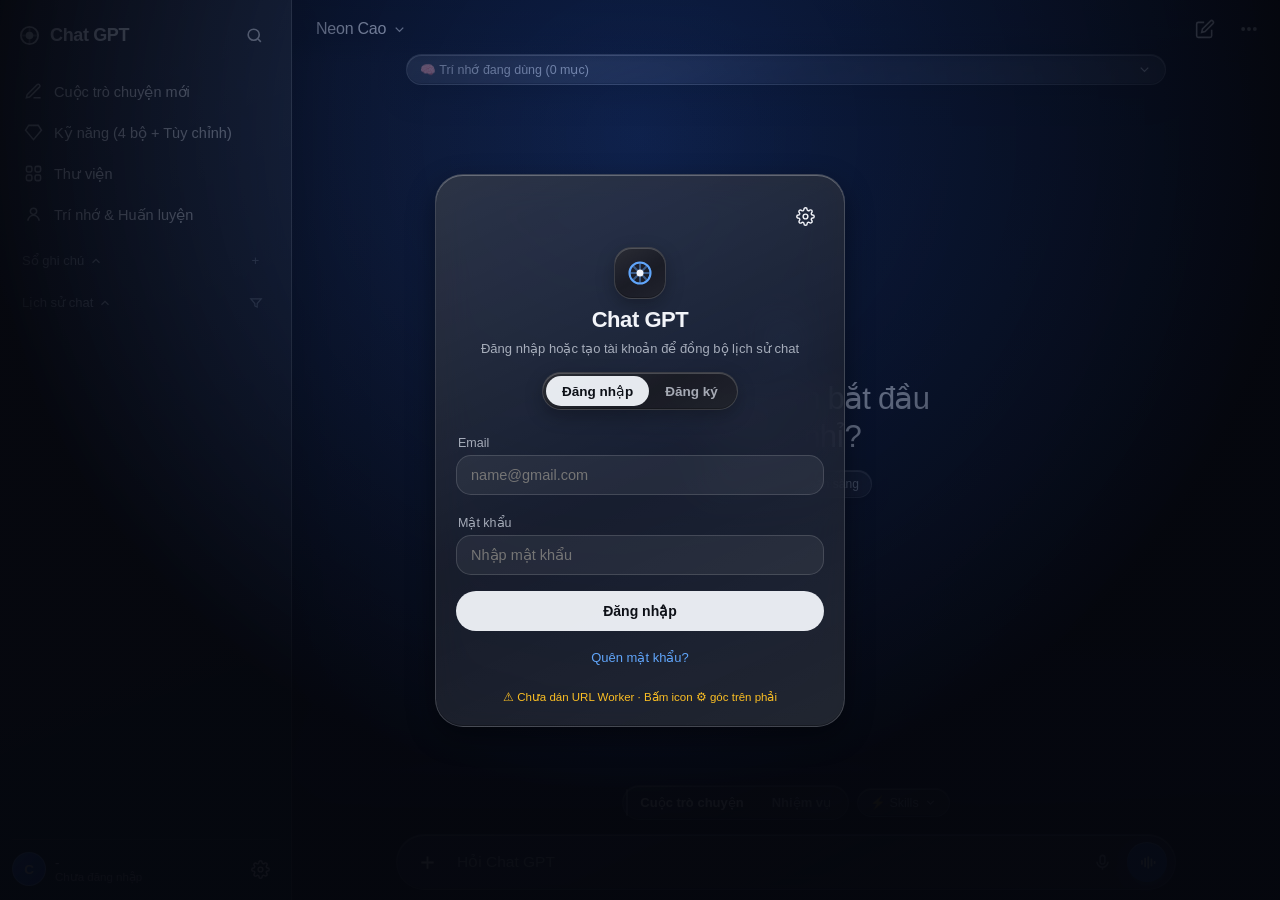
<file: index.html>
<!DOCTYPE html>
<html lang="vi">
<head>
<meta charset="UTF-8" />
<meta name="viewport" content="width=device-width, initial-scale=1.0, maximum-scale=1.0, user-scalable=no, viewport-fit=cover" />
<meta name="theme-color" content="#05070e" />
<title>Chat GPT</title>
<style>

:root {
  --bg: #05070e;
  --blur: 18px;
  --g-float: rgba(24, 28, 38, 0.74);
  --g-card: rgba(20, 23, 31, 0.90);
  --g-sheet: rgba(18, 21, 29, 0.86);
  --g-active: rgba(242, 245, 250, 0.95);
  --g-active-ink: #0d1017;
  --rim: rgba(255, 255, 255, 0.14);
  --rim-hi: rgba(255, 255, 255, 0.25);
  --rim-top: rgba(255, 255, 255, 0.28);
  --ink: #f3f5fa;
  --ink-2: rgba(232, 237, 248, 0.68);
  --ink-3: rgba(210, 218, 235, 0.44);
  --blue: #3b82f6;
  --blue-deep: #2a59b0;
  --sky: #60a5fa;
  --green: #34d399;
  --amber: #fbbf24;
  --red: #f87171;
  --spring: cubic-bezier(0.34, 1.52, 0.64, 1);
  --fluid: cubic-bezier(0.22, 1, 0.36, 1);
  --safe-t: env(safe-area-inset-top, 0px);
  --safe-b: env(safe-area-inset-bottom, 0px);
}
body.ultra-glass {
  --blur: 28px;
  --g-float: rgba(30, 35, 46, 0.50);
  --g-sheet: rgba(22, 26, 36, 0.70);
}
*, *::before, *::after { box-sizing: border-box; margin: 0; padding: 0; -webkit-tap-highlight-color: transparent; }
html, body {
  width: 100%; height: 100%; overflow: hidden;
  background: var(--bg); color: var(--ink);
  font-family: -apple-system, BlinkMacSystemFont, "SF Pro Text", "Segoe UI", Roboto, sans-serif;
  -webkit-font-smoothing: antialiased;
}
button, input, textarea, select { font-family: inherit; color: inherit; }
button { border: none; background: none; cursor: pointer; user-select: none; }

/* Ambient Backdrop (0 repaint cost) */
#wallpaper {
  position: fixed; inset: 0; z-index: 0; pointer-events: none;
  background:
    radial-gradient(ellipse 92% 46% at 50% 98%, rgba(28, 60, 158, 0.36) 0%, rgba(12, 22, 56, 0.16) 52%, transparent 80%),
    radial-gradient(circle at 14% 16%, rgba(62, 74, 114, 0.15) 0%, transparent 48%),
    linear-gradient(180deg, #040509 0%, #060912 65%, #091022 100%);
  background-size: cover; background-position: center;
}
#wallpaper.custom::after { content: ""; position: absolute; inset: 0; background: rgba(5, 7, 14, 0.54); }

/* 2-Tier Liquid Glass (60/120Hz guaranteed on budget Android) */
.lg-float {
  background: linear-gradient(155deg, rgba(255,255,255,0.11) 0%, rgba(255,255,255,0.025) 55%, rgba(255,255,255,0.065) 100%), var(--g-float);
  backdrop-filter: blur(var(--blur)) saturate(168%);
  -webkit-backdrop-filter: blur(var(--blur)) saturate(168%);
  border: 1px solid var(--rim);
  box-shadow: 0 10px 28px rgba(0,0,0,0.42), inset 0 1px 0.6px var(--rim-top), inset 0 -1px 0.6px rgba(0,0,0,0.28);
}
.lg-card {
  background: linear-gradient(150deg, rgba(255,255,255,0.085) 0%, rgba(255,255,255,0.02) 55%, rgba(255,255,255,0.05) 100%), var(--g-card);
  border: 1px solid var(--rim);
  box-shadow: 0 6px 18px rgba(0,0,0,0.28), inset 0 1px 0.6px rgba(255,255,255,0.20), inset 0 -1px 0.6px rgba(0,0,0,0.24);
  contain: layout style paint;
}
.lg-active {
  background: var(--g-active) !important; color: var(--g-active-ink) !important;
  border-color: rgba(255,255,255,0.92) !important;
  box-shadow: 0 6px 18px rgba(255,255,255,0.14), inset 0 1px 1px #fff !important;
}

/* Tactile Spring Micro-Interactions (GPU only) */
.tap { transition: transform 170ms var(--spring), background-color 160ms ease, opacity 150ms ease, color 150ms ease; will-change: transform; }
.tap:active { transform: scale(0.91); }
.tap-soft { transition: transform 190ms var(--spring), background-color 160ms ease; }
.tap-soft:active { transform: scale(0.965); }

/* Butter-Smooth CSS Grid Accordion (Zero max-height jank!) */
.acc-wrap {
  display: grid;
  grid-template-rows: 0fr;
  opacity: 0;
  transition: grid-template-rows 280ms var(--fluid), opacity 220ms ease;
}
.acc-wrap.open { grid-template-rows: 1fr; opacity: 1; }
.acc-inner { overflow: hidden; min-height: 0; }
.chev { transition: transform 260ms var(--spring); display: inline-flex; }
.chev.rot { transform: rotate(180deg); }

/* ===== AUTH & KEY ACTIVATION GATES ===== */
.gate-screen {
  position: fixed; inset: 0; z-index: 200;
  display: none; align-items: center; justify-content: center;
  padding: calc(18px + var(--safe-t)) 16px calc(18px + var(--safe-b));
  background: radial-gradient(circle at 50% 15%, rgba(37, 99, 235, 0.28), rgba(5, 7, 14, 0.96) 66%);
  overflow-y: auto;
}
.gate-screen.open { display: flex; animation: fadeRise 300ms var(--fluid); }
.gate-card {
  width: 100%; max-width: 410px; border-radius: 28px; padding: 22px 20px;
  display: flex; flex-direction: column; gap: 12px;
}
.gate-brand {
  display: flex; flex-direction: column; align-items: center; text-align: center; gap: 8px; margin-bottom: 4px;
}
.gate-logo {
  width: 52px; height: 52px; border-radius: 18px; display: grid; place-items: center;
}
.seg-track {
  position: relative; display: inline-flex; padding: 3px; border-radius: 999px;
}
.seg-thumb {
  position: absolute; top: 3px; bottom: 3px; left: 3px; border-radius: 999px;
  background: var(--g-active);
  transition: transform 300ms var(--spring), width 300ms var(--spring);
  will-change: transform, width;
}
.seg-btn {
  position: relative; z-index: 1; padding: 7px 16px; font-size: 13.5px; font-weight: 560;
  color: var(--ink-2); transition: color 180ms ease; white-space: nowrap;
}
.seg-btn.active { color: var(--g-active-ink); }

.mode-seg .seg-thumb { background: rgba(255,255,255,0.16); border: 1px solid rgba(255,255,255,0.22); }
.mode-seg .seg-btn { font-size: 13px; padding: 6px 14px; }
.mode-seg .seg-btn.active { color: #fff; }

/* ===== APP SHELL ===== */
#app { position: relative; z-index: 1; display: flex; width: 100%; height: 100dvh; overflow: hidden; }

/* Sidebar */
#scrim {
  position: fixed; inset: 0; z-index: 40; background: rgba(0,0,0,0.54);
  opacity: 0; pointer-events: none; transition: opacity 250ms ease;
}
#scrim.open { opacity: 1; pointer-events: auto; }
#sidebar {
  position: fixed; top: 0; left: 0; bottom: 0; width: min(84vw, 312px); z-index: 50;
  display: flex; flex-direction: column;
  padding: calc(12px + var(--safe-t)) 12px calc(12px + var(--safe-b));
  border-radius: 0 26px 26px 0;
  background: linear-gradient(160deg, rgba(255,255,255,0.09), rgba(255,255,255,0.02)), var(--g-sheet);
  backdrop-filter: blur(var(--blur)) saturate(170%); -webkit-backdrop-filter: blur(var(--blur)) saturate(170%);
  border-right: 1px solid var(--rim-hi);
  box-shadow: 16px 0 42px rgba(0,0,0,0.52);
  transform: translate3d(-104%, 0, 0); transition: transform 320ms var(--fluid); will-change: transform;
}
#sidebar.open { transform: translate3d(0, 0, 0); }
#sidebar.dragging { transition: none !important; }
@media (min-width: 980px) {
  #scrim, #btn-open-menu, #btn-close-menu { display: none !important; }
  #sidebar { position: relative; transform: none !important; width: 292px; flex-shrink: 0; border-radius: 0; }
}

.sb-top { display: flex; align-items: center; justify-content: space-between; padding: 4px 6px 10px; }
.brand-row { display: flex; align-items: center; gap: 9px; font-size: 18px; font-weight: 580; letter-spacing: -0.02em; }
.icon-btn { width: 38px; height: 38px; border-radius: 50%; display: grid; place-items: center; color: var(--ink); flex-shrink: 0; position: relative; }
.icon-btn:hover { background: rgba(255,255,255,0.09); }
.badge-dot {
  position: absolute; top: 5px; right: 5px; min-width: 16px; height: 16px; padding: 0 4px;
  border-radius: 99px; background: var(--red); color: #fff; font-size: 10px; font-weight: 700;
  display: none; place-items: center;
}
.badge-dot.show { display: grid; }

.sb-scroll { flex: 1; overflow-y: auto; scrollbar-width: none; -webkit-overflow-scrolling: touch; }
.sb-scroll::-webkit-scrollbar { display: none; }
.nav-row {
  width: 100%; display: flex; align-items: center; gap: 11px; padding: 10px 12px;
  border-radius: 15px; font-size: 14.5px; text-align: left; margin-bottom: 2px;
}
.nav-row:hover { background: rgba(255,255,255,0.08); }
.nav-row svg { width: 19px; height: 19px; opacity: 0.9; flex-shrink: 0; }
.nav-row.admin-row { background: rgba(59,130,246,0.16); border: 1px solid rgba(96,165,250,0.34); color: #dbeafe; margin-bottom: 6px; }

.sb-sec-head { display: flex; align-items: center; justify-content: space-between; padding: 11px 10px 4px; font-size: 13px; color: var(--ink-2); font-weight: 500; }
.chat-item {
  display: flex; align-items: center; gap: 6px; padding: 9px 10px; border-radius: 14px;
  font-size: 14px; color: rgba(242,246,255,0.88); cursor: pointer;
}
.chat-item:hover, .chat-item.active { background: rgba(255,255,255,0.10); }
.chat-item-title { flex: 1; white-space: nowrap; overflow: hidden; text-overflow: ellipsis; }
.mini-act { width: 27px; height: 27px; border-radius: 50%; display: grid; place-items: center; color: var(--ink-3); }
.mini-act:hover { background: rgba(255,255,255,0.12); color: #fff; }
.mini-act.pinned { color: var(--sky); }

.sb-foot {
  margin-top: 8px; padding-top: 10px; border-top: 1px solid rgba(255,255,255,0.1);
  display: flex; align-items: center; justify-content: space-between; gap: 8px;
}
.avatar {
  width: 34px; height: 34px; border-radius: 50%;
  background: linear-gradient(135deg, #3b82f6, #1d4ed8); border: 1.5px solid rgba(147,197,253,0.75);
  display: grid; place-items: center; font-weight: 650; font-size: 13.5px; color: #fff; flex-shrink: 0;
}

/* Main & Top Bar */
#main { flex: 1; min-width: 0; height: 100%; display: flex; flex-direction: column; position: relative; }
#top-bar {
  position: absolute; top: 0; left: 0; right: 0; z-index: 25;
  display: flex; align-items: center; justify-content: space-between;
  padding: calc(10px + var(--safe-t)) 12px 14px;
  background: linear-gradient(180deg, rgba(5,7,14,0.95) 0%, rgba(5,7,14,0.76) 58%, rgba(5,7,14,0) 100%);
  pointer-events: none;
}
#top-bar > * { pointer-events: auto; }
.top-left, .top-right { display: flex; align-items: center; gap: 6px; }
.model-pill-btn {
  display: inline-flex; align-items: center; gap: 6px; padding: 7px 12px; border-radius: 999px;
  font-size: 16px; font-weight: 540; letter-spacing: -0.015em;
}
.model-pill-btn:hover { background: rgba(255,255,255,0.08); }
.model-pill-btn svg { transition: transform 240ms var(--spring); opacity: 0.78; }
.model-pill-btn.open svg { transform: rotate(180deg); }

/* Popovers */
.popover {
  position: fixed; z-index: 70; border-radius: 24px; padding: 7px;
  opacity: 0; transform: scale(0.9) translateY(-8px); pointer-events: none;
  transition: opacity 180ms ease, transform 280ms var(--spring); will-change: transform, opacity;
}
.popover.open { opacity: 1; transform: scale(1) translateY(0); pointer-events: auto; }
#model-dropdown { top: calc(56px + var(--safe-t)); left: 14px; width: min(92vw, 316px); transform-origin: top left; }
@media (min-width: 980px) { #model-dropdown { left: 308px; } }
#chat-more-popover { top: calc(56px + var(--safe-t)); right: 12px; width: 214px; transform-origin: top right; }

.drop-opt { width: 100%; display: flex; align-items: center; gap: 10px; padding: 10px 12px; border-radius: 16px; text-align: left; }
.drop-opt:hover { background: rgba(255,255,255,0.09); }
.drop-opt.selected { background: rgba(255,255,255,0.14); }
.drop-opt.locked { opacity: 0.45; }
.opt-check { width: 18px; text-align: center; color: var(--sky); font-weight: 700; }
.opt-main { flex: 1; min-width: 0; }
.opt-title { font-size: 14.5px; font-weight: 500; display: flex; align-items: center; gap: 6px; }
.opt-sub { font-size: 12px; color: var(--ink-2); margin-top: 1px; }
.tag-new { padding: 2px 7px; border-radius: 999px; font-size: 10.5px; font-weight: 650; background: var(--g-active); color: var(--g-active-ink); }
.div-line { height: 1px; background: rgba(255,255,255,0.1); margin: 5px 8px; }

/* Views */
.view { flex: 1; min-height: 0; display: none; flex-direction: column; position: relative; }
.view.active { display: flex; animation: fadeRise 240ms var(--fluid); }

/* Collapsible Memory Bar (Đột phá 6C) */
#memory-bar-wrap {
  position: absolute; top: calc(54px + var(--safe-t)); left: 50%; transform: translateX(-50%);
  width: min(94%, 760px); z-index: 23; pointer-events: none;
}
.mem-pill-bar {
  pointer-events: auto; border-radius: 18px; overflow: hidden;
}
.mem-bar-head {
  width: 100%; display: flex; align-items: center; justify-content: space-between;
  padding: 7px 13px; font-size: 12.5px; color: var(--ink-2);
}
.mem-bar-body { padding: 0 12px 10px; display: flex; flex-direction: column; gap: 6px; max-height: 220px; overflow-y: auto; }
.mem-chip-row {
  display: flex; align-items: center; justify-content: space-between; gap: 8px;
  padding: 7px 10px; border-radius: 12px; background: rgba(255,255,255,0.06); font-size: 12.5px;
}

/* Chat Stream */
#chat-scroll {
  flex: 1; overflow-y: auto; -webkit-overflow-scrolling: touch;
  padding: calc(102px + var(--safe-t)) 14px calc(168px + var(--safe-b));
  scroll-behavior: smooth;
}
#chat-scroll::-webkit-scrollbar { width: 4px; }
#chat-scroll::-webkit-scrollbar-thumb { background: rgba(255,255,255,0.15); border-radius: 99px; }
.chat-col { width: 100%; max-width: 780px; margin: 0 auto; display: flex; flex-direction: column; min-height: 100%; }

#empty-hero {
  margin: auto 0; padding: 14px 10px 30px; display: flex; flex-direction: column;
  align-items: center; text-align: center; gap: 14px; animation: fadeRise 380ms var(--fluid);
}
.brand-orb { width: 46px; height: 46px; border-radius: 16px; display: grid; place-items: center; animation: orbBreath 3.8s ease-in-out infinite; }
#hero-title { font-size: clamp(24px, 6.2vw, 31px); font-weight: 480; line-height: 1.24; letter-spacing: -0.025em; max-width: 320px; transition: opacity 160ms ease; }
.status-chip { display: inline-flex; align-items: center; gap: 7px; padding: 6px 12px; border-radius: 999px; font-size: 12px; color: var(--ink-2); }
.dot-live { width: 7px; height: 7px; border-radius: 50%; background: var(--green); box-shadow: 0 0 8px var(--green); }

/* Messages */
#messages { display: flex; flex-direction: column; gap: 22px; }
.msg-row { display: flex; flex-direction: column; gap: 8px; contain: layout style; animation: msgEnter 280ms var(--fluid) backwards; }
.msg-row.user { align-items: flex-end; }
.msg-row.assistant { align-items: flex-start; }

.user-thumbs { display: flex; flex-wrap: wrap; justify-content: flex-end; gap: 8px; max-width: 92%; }
.user-thumb-img {
  width: 88px; height: 88px; border-radius: 18px; object-fit: cover;
  border: 1px solid var(--rim-hi); background: #141720; cursor: pointer;
}
.user-bubble {
  max-width: min(86%, 540px); padding: 13px 17px; border-radius: 24px 24px 8px 24px;
  font-size: 15.5px; line-height: 1.52; white-space: pre-wrap; word-break: break-word;
}
.ai-block { width: 100%; font-size: 15.5px; line-height: 1.64; color: var(--ink); word-break: break-word; }
.ai-meta-line { display: flex; align-items: center; flex-wrap: wrap; gap: 6px; margin-bottom: 6px; font-size: 11.5px; color: var(--ink-3); }
.meta-pill { padding: 2px 8px; border-radius: 999px; background: rgba(255,255,255,0.07); border: 1px solid rgba(255,255,255,0.09); }

.md p { margin-bottom: 11px; }
.md p:last-child { margin-bottom: 0; }
.md h1, .md h2, .md h3 { margin: 16px 0 8px; font-weight: 600; letter-spacing: -0.015em; }
.md ul, .md ol { padding-left: 20px; margin: 8px 0 12px; }
.md li { margin-bottom: 5px; }
.md blockquote { border-left: 3px solid var(--sky); padding: 6px 12px; margin: 10px 0; background: rgba(255,255,255,0.05); border-radius: 0 12px 12px 0; color: var(--ink-2); }
.md code.ic { display: inline-block; padding: 1px 7px; border-radius: 8px; background: rgba(255,255,255,0.11); font-family: ui-monospace, monospace; font-size: 0.87em; }
.cite-pill { display: inline-flex; align-items: center; gap: 5px; padding: 3px 10px; margin-top: 4px; border-radius: 999px; font-size: 12px; color: var(--ink-2); background: rgba(255,255,255,0.09); }

/* Collapsible Code Card (7A) */
.code-box { margin: 14px 0; border-radius: 20px; overflow: hidden; background: rgba(18, 21, 28, 0.95); border: 1px solid var(--rim); }
.code-top { display: flex; align-items: center; justify-content: space-between; padding: 9px 12px 9px 16px; font-size: 13px; color: var(--ink-2); }
.code-btns { display: flex; align-items: center; gap: 4px; }
.code-icon-btn { width: 32px; height: 32px; border-radius: 10px; display: grid; place-items: center; color: var(--ink-2); }
.code-icon-btn:hover { background: rgba(255,255,255,0.09); color: #fff; }
.code-icon-btn.copied { color: var(--green); animation: popBounce 300ms var(--spring); }
.code-box pre { padding: 4px 16px 15px; overflow-x: auto; font-family: ui-monospace, monospace; font-size: 13.5px; line-height: 1.56; color: #e6edf7; }
.gen-img { width: 100%; max-width: 400px; border-radius: 20px; border: 1px solid var(--rim); margin-top: 10px; display: block; }

/* AI Action Bar (Image 3 exact) */
.ai-actions { display: flex; align-items: center; justify-content: space-between; margin-top: 12px; }
.ai-act-left { display: flex; align-items: center; gap: 2px; }
.act-icon { width: 36px; height: 36px; border-radius: 50%; display: grid; place-items: center; color: var(--ink-2); }
.act-icon:hover { background: rgba(255,255,255,0.08); color: #fff; }
.act-icon svg { width: 18px; height: 18px; }
.act-icon.active-like { color: var(--sky); animation: likePop 360ms var(--spring); }
.act-icon.active-dislike { color: var(--red); animation: likePop 360ms var(--spring); }
.act-icon.speaking { color: var(--sky); animation: speakerPulse 1.1s ease-in-out infinite; }

.wavy-box { display: flex; align-items: center; gap: 10px; padding: 8px 0; color: var(--ink-2); font-size: 13.5px; }
.wavy-svg { width: 78px; height: 16px; overflow: hidden; }
.wavy-path { fill: none; stroke: var(--sky); stroke-width: 2.6; stroke-linecap: round; animation: waveMove 1s linear infinite; }

/* Scroll Down Button */
#btn-scroll-down {
  position: absolute; left: 50%; bottom: calc(154px + var(--safe-b)); z-index: 24;
  width: 38px; height: 38px; border-radius: 50%; display: grid; place-items: center; color: var(--ink);
  transform: translate3d(-50%, 16px, 0) scale(0.7); opacity: 0; pointer-events: none;
  transition: transform 260ms var(--spring), opacity 180ms ease;
}
#btn-scroll-down.show { transform: translate3d(-50%, 0, 0) scale(1); opacity: 1; pointer-events: auto; }

/* Composer Dock + Collapsible Skill Stack (Đột phá 4A) */
#composer-dock {
  position: absolute; left: 0; right: 0; bottom: 0; z-index: 22;
  padding: 14px 12px calc(10px + var(--safe-b));
  background: linear-gradient(0deg, rgba(5,7,14,0.97) 0%, rgba(5,7,14,0.85) 68%, rgba(5,7,14,0) 100%);
  pointer-events: none;
}
.composer-inner { width: 100%; max-width: 780px; margin: 0 auto; display: flex; flex-direction: column; gap: 7px; pointer-events: auto; position: relative; }

.composer-top-controls { display: flex; align-items: center; justify-content: center; gap: 8px; flex-wrap: wrap; }
.mini-toggle-pill {
  display: inline-flex; align-items: center; gap: 5px; padding: 6px 12px; border-radius: 999px;
  font-size: 12.5px; font-weight: 500; color: var(--ink-2);
}
.mini-toggle-pill.has-active { color: #dbeafe; border-color: rgba(96,165,250,0.45); background: rgba(59,130,246,0.18); }

.skill-stack-strip { display: flex; gap: 6px; overflow-x: auto; padding: 4px 2px 2px; scrollbar-width: none; }
.skill-stack-strip::-webkit-scrollbar { display: none; }
.sk-pill {
  flex-shrink: 0; padding: 6px 12px; border-radius: 999px; font-size: 12.5px; font-weight: 500;
  border: 1px solid var(--rim); background: rgba(255,255,255,0.06); color: var(--ink-2);
  transition: transform 200ms var(--spring), background-color 180ms ease, color 180ms ease;
}
.sk-pill.on { background: var(--g-active); color: var(--g-active-ink); border-color: #fff; font-weight: 600; }

#chips-bar { display: flex; flex-wrap: wrap; gap: 6px; padding: 0 2px; }
#chips-bar:empty { display: none; }
.chip {
  display: inline-flex; align-items: center; gap: 6px; padding: 5px 10px; border-radius: 999px;
  font-size: 12px; background: rgba(59,130,246,0.2); border: 1px solid rgba(96,165,250,0.36); color: #dbeafe;
  animation: popBounce 240ms var(--spring);
}
.chip img { width: 22px; height: 22px; border-radius: 6px; object-fit: cover; cursor: pointer; }
.chip .edit-tag { font-size: 11px; color: var(--amber); cursor: pointer; font-weight: 600; }

#at-popup { position: absolute; bottom: calc(100% + 4px); left: 0; right: 0; max-height: 210px; overflow-y: auto; border-radius: 20px; padding: 6px; display: none; }
#at-popup.open { display: block; animation: dropPop 220ms var(--spring); }

.composer-pill { display: flex; align-items: flex-end; gap: 6px; padding: 7px 8px 7px 10px; border-radius: 30px; }
.plus-btn { width: 40px; height: 40px; border-radius: 50%; display: grid; place-items: center; color: var(--ink); flex-shrink: 0; }
.plus-btn svg { transition: transform 280ms var(--spring); }
.plus-btn.rotated svg { transform: rotate(45deg); }
#prompt-in { flex: 1; min-height: 40px; max-height: 128px; padding: 9px 4px; border: none; background: transparent; font-size: 15.5px; line-height: 1.4; resize: none; outline: none; }
#prompt-in::placeholder { color: var(--ink-2); }
.mic-btn { width: 38px; height: 40px; border-radius: 50%; display: grid; place-items: center; color: var(--ink-2); flex-shrink: 0; }
.mic-btn.rec { color: var(--red); animation: speakerPulse 1s infinite; }
.orb-action-btn {
  width: 40px; height: 40px; border-radius: 50%; display: grid; place-items: center;
  background: var(--blue-deep); color: #e8f1ff;
  box-shadow: 0 4px 14px rgba(42,89,176,0.45), inset 0 1px 0 rgba(255,255,255,0.28);
  flex-shrink: 0; transition: transform 200ms var(--spring), background-color 200ms ease, color 200ms ease;
}
.orb-action-btn:active { transform: scale(0.88); }
.orb-action-btn.send-mode { background: var(--g-active); color: var(--g-active-ink); }
.orb-action-btn.stop-mode { background: rgba(248,113,113,0.92); color: #fff; }

/* Bottom Sheets */
.sheet-bg {
  position: fixed; inset: 0; z-index: 80; background: rgba(0,0,0,0.55);
  opacity: 0; pointer-events: none; display: flex; align-items: flex-end; justify-content: center; transition: opacity 220ms ease;
}
.sheet-bg.open { opacity: 1; pointer-events: auto; }
.sheet {
  width: 100%; max-width: 520px; max-height: 85dvh; border-radius: 28px 28px 0 0; border-bottom: none;
  padding: 8px 14px calc(18px + var(--safe-b));
  background: linear-gradient(160deg, rgba(255,255,255,0.10), rgba(255,255,255,0.02)), var(--g-sheet);
  backdrop-filter: blur(var(--blur)) saturate(175%); -webkit-backdrop-filter: blur(var(--blur)) saturate(175%);
  border: 1px solid var(--rim-hi);
  transform: translate3d(0, 102%, 0); transition: transform 340ms var(--fluid); will-change: transform;
  display: flex; flex-direction: column;
}
.sheet-bg.open .sheet { transform: translate3d(0, 0, 0); }
.sheet.dragging { transition: none !important; }
.sheet-handle-area { padding: 4px 0 12px; touch-action: none; }
.sheet-handle { width: 40px; height: 4.5px; border-radius: 99px; background: rgba(255,255,255,0.28); margin: 0 auto; }
.sheet-body { overflow-y: auto; scrollbar-width: none; display: flex; flex-direction: column; gap: 5px; }
.sheet-body::-webkit-scrollbar { display: none; }

.circle-strip { display: flex; gap: 11px; overflow-x: auto; padding: 2px 2px 12px; scrollbar-width: none; }
.circle-strip::-webkit-scrollbar { display: none; }
.circle-tile { flex: 0 0 74px; height: 74px; border-radius: 50%; display: flex; flex-direction: column; align-items: center; justify-content: center; gap: 4px; font-size: 11px; color: var(--ink); }
.circle-tile svg { width: 21px; height: 21px; }
.s-row { width: 100%; display: flex; align-items: center; justify-content: space-between; gap: 12px; padding: 12px 13px; border-radius: 16px; font-size: 14.5px; text-align: left; }
.s-row:hover { background: rgba(255,255,255,0.08); }
.s-row-l { display: flex; align-items: center; gap: 13px; }
.s-row-l svg { width: 19px; height: 19px; opacity: 0.9; }
.pill-sub { font-size: 11px; padding: 2px 8px; border-radius: 999px; border: 1px solid var(--rim); color: var(--ink-2); }

/* Squishy Spring Switch */
.sw { width: 48px; height: 28px; border-radius: 999px; background: rgba(255,255,255,0.16); border: 1px solid rgba(255,255,255,0.22); position: relative; flex-shrink: 0; transition: background-color 200ms ease; }
.sw::after { content: ""; position: absolute; top: 3px; left: 3px; width: 20px; height: 20px; border-radius: 999px; background: #fff; box-shadow: 0 2px 6px rgba(0,0,0,0.35); transition: transform 300ms var(--spring), width 140ms ease; }
.sw:active::after { width: 25px; }
.sw.on { background: var(--blue); border-color: var(--sky); }
.sw.on::after { transform: translate3d(20px, 0, 0); }
.sw.on:active::after { transform: translate3d(15px, 0, 0); }

/* Sub-Pages & Admin Dashboard */
.page-body { flex: 1; overflow-y: auto; -webkit-overflow-scrolling: touch; padding: calc(64px + var(--safe-t)) 14px calc(28px + var(--safe-b)); max-width: 820px; width: 100%; margin: 0 auto; }
.p-title { font-size: 23px; font-weight: 560; letter-spacing: -0.02em; margin-bottom: 6px; }
.p-sub { font-size: 13.5px; color: var(--ink-2); margin-bottom: 14px; line-height: 1.5; }
.card-item { border-radius: 20px; padding: 14px; margin-bottom: 10px; }
.field { width: 100%; padding: 11px 14px; border-radius: 15px; border: 1px solid var(--rim); background: rgba(255,255,255,0.06); font-size: 14.5px; outline: none; }
.field:focus { border-color: var(--sky); }
.f-lbl { display: block; font-size: 12.5px; color: var(--ink-2); margin: 10px 0 5px 2px; }
.btn-p { padding: 10px 18px; border-radius: 999px; background: var(--g-active); color: var(--g-active-ink); font-size: 14px; font-weight: 600; }
.btn-s { padding: 9px 14px; border-radius: 999px; border: 1px solid var(--rim); background: rgba(255,255,255,0.08); font-size: 13px; font-weight: 500; }
.btn-danger { padding: 8px 13px; border-radius: 999px; background: rgba(248,113,113,0.18); border: 1px solid rgba(248,113,113,0.38); color: #fca5a5; font-size: 12.5px; font-weight: 550; }
.btn-blue { padding: 9px 15px; border-radius: 999px; background: var(--blue); color: #fff; font-size: 13px; font-weight: 600; }

.admin-tabs { display: flex; gap: 6px; overflow-x: auto; padding-bottom: 10px; scrollbar-width: none; }
.admin-tabs::-webkit-scrollbar { display: none; }
.admin-tab { flex-shrink: 0; padding: 8px 14px; border-radius: 999px; font-size: 13px; font-weight: 550; border: 1px solid var(--rim); background: rgba(255,255,255,0.06); color: var(--ink-2); position: relative; }
.admin-tab.active { background: var(--g-active); color: var(--g-active-ink); border-color: #fff; }
.tag-st { display: inline-block; padding: 2px 8px; border-radius: 999px; font-size: 11px; font-weight: 600; }
.st-active { background: rgba(52,211,153,0.18); color: #6ee7b7; }
.st-unused { background: rgba(96,165,250,0.18); color: #93c5fd; }
.st-revoked, .st-expired { background: rgba(248,113,113,0.18); color: #fca5a5; }
.st-pending { background: rgba(251,191,36,0.2); color: #fde68a; }

/* HD Vision Studio (5A + 5B + Unsharp/Auto-Levels + Crop Zoom) */
.vision-stage {
  position: relative; width: 100%; border-radius: 16px; overflow: hidden;
  background: #090c14; border: 1px solid var(--rim); touch-action: none; user-select: none;
}
.vision-stage canvas { width: 100%; height: auto; display: block; }
#crop-rect {
  position: absolute; border: 2px solid var(--sky);
  background: rgba(96, 165, 250, 0.14);
  box-shadow: 0 0 0 9999px rgba(0, 0, 0, 0.45);
  border-radius: 8px; display: none; touch-action: none;
}
#crop-handle {
  position: absolute; right: -8px; bottom: -8px; width: 22px; height: 22px;
  border-radius: 50%; background: var(--g-active); border: 2px solid var(--blue);
}

/* Media Grid, Vertical Sliders, Live Voice, Canvas, Modals, Toast */
.media-grid { display: grid; grid-template-columns: repeat(2, 1fr); gap: 10px; margin-top: 8px; }
@media (min-width: 640px) { .media-grid { grid-template-columns: repeat(3, 1fr); } }
.media-tile { position: relative; aspect-ratio: 1; border-radius: 18px; overflow: hidden; border: 1px solid var(--rim); background: #12151e; }
.media-tile img { width: 100%; height: 100%; object-fit: cover; display: block; }
.media-del { position: absolute; top: 8px; right: 8px; width: 30px; height: 30px; border-radius: 50%; background: rgba(10,12,20,0.72); color: #fff; display: grid; place-items: center; }

.v-sliders { display: flex; justify-content: center; gap: 22px; padding: 12px 0; }
.v-col { display: flex; flex-direction: column; align-items: center; gap: 8px; }
.v-track { position: relative; width: 68px; height: 168px; border-radius: 30px; overflow: hidden; border: 1px solid var(--rim-hi); background: rgba(255,255,255,0.1); touch-action: none; }
.v-fill { position: absolute; left: 0; right: 0; bottom: 0; background: var(--g-active); }
.v-ico { position: absolute; bottom: 16px; left: 50%; transform: translateX(-50%); z-index: 2; pointer-events: none; }

#live-voice-ov {
  position: fixed; inset: 0; z-index: 120; display: flex; flex-direction: column; align-items: center; justify-content: space-between;
  padding: calc(48px + var(--safe-t)) 24px calc(36px + var(--safe-b));
  background: radial-gradient(circle at 50% 48%, rgba(37,99,235,0.34), rgba(5,7,14,0.97) 68%);
  opacity: 0; pointer-events: none; transform: scale(0.96); transition: opacity 260ms ease, transform 320ms var(--fluid);
}
#live-voice-ov.open { opacity: 1; pointer-events: auto; transform: scale(1); }
.voice-bars { display: flex; align-items: center; gap: 8px; height: 86px; }
.voice-bar { width: 8px; height: 24px; border-radius: 99px; background: linear-gradient(180deg, #93c5fd, #3b82f6); animation: vBar 0.85s ease-in-out infinite alternate; animation-delay: calc(var(--b,0)*110ms); }
.voice-bars.paused .voice-bar { animation-play-state: paused; height: 14px; }

#canvas-ov { position: fixed; inset: 0; z-index: 95; display: none; flex-direction: column; background: #070a12; }
#canvas-ov.open { display: flex; animation: fadeRise 240ms var(--fluid); }
.canvas-head { display: flex; align-items: center; justify-content: space-between; padding: calc(10px + var(--safe-t)) 12px 10px; border-bottom: 1px solid var(--rim); gap: 8px; }
.canvas-body { flex: 1; display: flex; min-height: 0; }
#canvas-ed { flex: 1; background: #0b0f1b; color: #e2e8f0; border: none; padding: 14px; font-family: ui-monospace, monospace; font-size: 13px; line-height: 1.5; resize: none; outline: none; }
#canvas-fr { flex: 1; border: none; background: #fff; }

.modal-bg { position: fixed; inset: 0; z-index: 220; background: rgba(0,0,0,0.68); display: none; align-items: center; justify-content: center; padding: 16px; }
.modal-bg.open { display: flex; }
.modal-box { width: 100%; max-width: 450px; max-height: 86dvh; overflow-y: auto; border-radius: 26px; padding: 18px; animation: popBounce 280ms var(--spring); }

#toast {
  position: fixed; top: calc(56px + var(--safe-t)); left: 50%; z-index: 300;
  padding: 9px 16px; border-radius: 999px; display: flex; align-items: center; gap: 9px;
  font-size: 13.5px; font-weight: 500;
  transform: translate3d(-50%, -20px, 0) scale(0.86); opacity: 0; pointer-events: none;
  transition: transform 300ms var(--spring), opacity 180ms ease;
}
#toast.show { transform: translate3d(-50%, 0, 0) scale(1); opacity: 1; }
.toast-star { width: 22px; height: 22px; border-radius: 50%; background: var(--sky); color: #07101f; display: grid; place-items: center; font-weight: 800; font-size: 12px; }
#toast.show .toast-star { animation: spinSeal 480ms var(--spring); }

@keyframes fadeRise { from { opacity: 0; transform: translate3d(0,12px,0); } to { opacity: 1; transform: translate3d(0,0,0); } }
@keyframes msgEnter { from { opacity: 0; transform: translate3d(0,14px,0) scale(0.985); } to { opacity: 1; transform: translate3d(0,0,0) scale(1); } }
@keyframes dropPop { from { opacity: 0; transform: translate3d(0,-8px,0) scale(0.94); } to { opacity: 1; transform: translate3d(0,0,0) scale(1); } }
@keyframes popBounce { 0% { opacity: 0; transform: scale(0.86); } 100% { opacity: 1; transform: scale(1); } }
@keyframes likePop { 0% { transform: scale(1); } 45% { transform: scale(1.36) rotate(-10deg); } 100% { transform: scale(1) rotate(0); } }
@keyframes spinSeal { from { transform: rotate(-100deg) scale(0.35); } to { transform: rotate(0) scale(1); } }
@keyframes orbBreath { 0%, 100% { transform: translate3d(0,0,0) scale(1); } 50% { transform: translate3d(0,-4px,0) scale(1.04); } }
@keyframes waveMove { from { transform: translate3d(0,0,0); } to { transform: translate3d(-26px,0,0); } }
@keyframes speakerPulse { 0%, 100% { transform: scale(1); opacity: 1; } 50% { transform: scale(1.14); opacity: 0.72; } }
@keyframes vBar { from { transform: scaleY(0.4); } to { transform: scaleY(1.85); } }

</style>
</head>
<body>

<div id="wallpaper"></div>

<!-- ===== 1. AUTH SCREEN (LOGIN / REGISTER / FORGOT PASSWORD) ===== -->
<div id="auth-gate" class="gate-screen">
  <div class="gate-card lg-float">
    <div style="display:flex;justify-content:flex-end;">
      <button class="icon-btn tap" onclick="openServerUrlModal()" title="Cấu hình địa chỉ Server Cloudflare">
        <svg width="19" height="19" fill="none" stroke="currentColor" stroke-width="1.8" viewBox="0 0 24 24"><circle cx="12" cy="12" r="3"/><path d="M19.4 15a1.7 1.7 0 0 0 .33 1.82l.06.06a2 2 0 1 1-2.83 2.83l-.06-.06a1.7 1.7 0 0 0-1.82-.33 1.7 1.7 0 0 0-1 1.51V21a2 2 0 1 1-4 0v-.09a1.7 1.7 0 0 0-1-1.51 1.7 1.7 0 0 0-1.82.33l-.06.06a2 2 0 1 1-2.83-2.83l.06-.06a1.7 1.7 0 0 0 .33-1.82 1.7 1.7 0 0 0-1.51-1H3a2 2 0 1 1 0-4h.09a1.7 1.7 0 0 0 1.51-1 1.7 1.7 0 0 0-.33-1.82l-.06-.06a2 2 0 1 1 2.83-2.83l.06.06a1.7 1.7 0 0 0 1.82.33h.08a1.7 1.7 0 0 0 1-1.51V3a2 2 0 1 1 4 0v.09a1.7 1.7 0 0 0 1 1.51h.08a1.7 1.7 0 0 0 1.82-.33l.06-.06a2 2 0 1 1 2.83 2.83l-.06.06a1.7 1.7 0 0 0-.33 1.82v.08a1.7 1.7 0 0 0 1.51 1H21a2 2 0 1 1 0 4h-.09a1.7 1.7 0 0 0-1.51 1Z"/></svg>
      </button>
    </div>

    <div class="gate-brand">
      <div class="gate-logo lg-card">
        <svg width="28" height="28" viewBox="0 0 24 24" fill="none" stroke="#60a5fa" stroke-width="1.8"><circle cx="12" cy="12" r="9"/><path d="M12 3v18M3 12h18M5.6 5.6l12.8 12.8M18.4 5.6 5.6 18.4" opacity=".45"/><circle cx="12" cy="12" r="3" fill="#f3f5fa" stroke="none"/></svg>
      </div>
      <h2 style="font-size:22px;font-weight:580;letter-spacing:-0.02em;">Chat GPT</h2>
      <p style="font-size:13px;color:var(--ink-2);">Đăng nhập hoặc tạo tài khoản để đồng bộ lịch sử chat</p>
    </div>

    <div style="display:flex;justify-content:center;">
      <div class="seg-track lg-card" id="auth-seg">
        <div class="seg-thumb" id="auth-thumb"></div>
        <button class="seg-btn active" data-atab="login" onclick="setAuthTab('login')">Đăng nhập</button>
        <button class="seg-btn" data-atab="register" onclick="setAuthTab('register')">Đăng ký</button>
      </div>
    </div>

    <!-- LOGIN FORM -->
    <div id="form-login" style="display:flex;flex-direction:column;gap:10px;margin-top:4px;">
      <div>
        <label class="f-lbl">Email</label>
        <input id="lg-email" type="email" class="field" placeholder="name@gmail.com" autocomplete="email" />
      </div>
      <div>
        <label class="f-lbl">Mật khẩu</label>
        <input id="lg-pass" type="password" class="field" placeholder="Nhập mật khẩu" autocomplete="current-password" />
      </div>
      <button class="btn-p tap" style="width:100%;margin-top:6px;padding:12px;" onclick="submitLogin()">Đăng nhập</button>
      <button class="btn-s tap" style="width:100%;border:none;background:transparent;color:var(--sky);" onclick="openForgotModal()">Quên mật khẩu?</button>
    </div>

    <!-- REGISTER FORM -->
    <div id="form-register" style="display:none;flex-direction:column;gap:10px;margin-top:4px;">
      <div>
        <label class="f-lbl">Email</label>
        <input id="rg-email" type="email" class="field" placeholder="name@gmail.com" />
      </div>
      <div>
        <label class="f-lbl">Mật khẩu (tối thiểu 6 ký tự)</label>
        <input id="rg-pass" type="password" class="field" placeholder="Tạo mật khẩu" />
      </div>
      <div>
        <label class="f-lbl">Nhập lại mật khẩu</label>
        <input id="rg-pass2" type="password" class="field" placeholder="Nhập lại mật khẩu" />
      </div>
      <button class="btn-p tap" style="width:100%;margin-top:6px;padding:12px;" onclick="submitRegister()">Đăng ký & Tiếp tục</button>
    </div>

    <div id="auth-server-hint" style="text-align:center;font-size:11.5px;color:var(--ink-3);margin-top:4px;"></div>
  </div>
</div>

<!-- ===== 2. KEY ACTIVATION GATE (MANDATORY FOR NON-ADMIN / EXPIRED) ===== -->
<div id="key-gate" class="gate-screen">
  <div class="gate-card lg-float">
    <div class="gate-brand">
      <div class="gate-logo lg-card">
        <svg width="26" height="26" fill="none" stroke="#60a5fa" stroke-width="1.9" viewBox="0 0 24 24"><path d="M21 2l-2 2m-7.6 7.6a5.5 5.5 0 1 1-7.8 7.8 5.5 5.5 0 0 1 7.8-7.8zm0 0L15.5 7.5m0 0 3 3L22 7l-3-3"/></svg>
      </div>
      <h2 style="font-size:21px;font-weight:580;">Kích hoạt Key bản quyền</h2>
      <p id="key-gate-desc" style="font-size:13.5px;color:var(--ink-2);line-height:1.5;">Mỗi Key chỉ kích hoạt cho đúng 1 tài khoản Email. Nhập mã Key để bắt đầu sử dụng Chat GPT.</p>
    </div>

    <div class="lg-card" style="padding:10px 14px;border-radius:16px;font-size:13px;display:flex;justify-content:space-between;align-items:center;">
      <span style="color:var(--ink-2);">Tài khoản:</span>
      <strong id="key-gate-email">-</strong>
    </div>

    <div>
      <label class="f-lbl">Mã Key kích hoạt</label>
      <input id="key-activate-in" class="field" placeholder="VD: BANG-1M-XXXX-XXXX" style="text-align:center;font-weight:600;letter-spacing:0.8px;" />
    </div>

    <button class="btn-p tap" style="width:100%;padding:12px;" onclick="submitActivateKey()">Kích hoạt ngay</button>
    <div style="display:flex;gap:8px;">
      <button class="btn-s tap" style="flex:1;" onclick="refreshSession()">Kiểm tra lại</button>
      <button class="btn-danger tap" style="flex:1;" onclick="logoutUser()">Đăng xuất</button>
    </div>
  </div>
</div>

<!-- ===== MAIN APP SHELL ===== -->
<div id="app">
  <div id="scrim" onclick="toggleSidebar(false)"></div>

  <!-- SIDEBAR -->
  <aside id="sidebar">
    <div class="sb-top">
      <div class="brand-row">
        <svg width="23" height="23" viewBox="0 0 24 24" fill="none" stroke="currentColor" stroke-width="1.9"><circle cx="12" cy="12" r="9"/><path d="M12 3v18M3 12h18" opacity=".4"/><circle cx="12" cy="12" r="3" fill="currentColor"/></svg>
        <span>Chat GPT</span>
      </div>
      <div style="display:flex;gap:4px;">
        <button class="icon-btn tap" onclick="toggleAcc('sb-search-acc')" title="Tìm kiếm">
          <svg width="19" height="19" fill="none" stroke="currentColor" stroke-width="2" viewBox="0 0 24 24"><circle cx="11" cy="11" r="7"/><path d="m20 20-3.5-3.5"/></svg>
        </button>
        <button id="btn-close-menu" class="icon-btn tap" onclick="toggleSidebar(false)" title="Đóng">
          <svg width="20" height="20" fill="none" stroke="currentColor" stroke-width="2" viewBox="0 0 24 24"><path d="M18 6 6 18M6 6l12 12"/></svg>
        </button>
      </div>
    </div>

    <div id="sb-search-acc" class="acc-wrap">
      <div class="acc-inner" style="padding-bottom:8px;">
        <input id="sb-search" type="search" class="field" style="padding:8px 13px;border-radius:999px;" placeholder="Tìm đoạn chat..." oninput="renderChatsList()" />
      </div>
    </div>

    <div class="sb-scroll">
      <!-- ADMIN BUTTON (ONLY VISIBLE FOR ADMIN) -->
      <button id="btn-open-admin" class="nav-row admin-row tap-soft" style="display:none;" onclick="openAdminPanel()">
        <svg fill="none" stroke="currentColor" stroke-width="1.9" viewBox="0 0 24 24"><path d="M12 22s8-4 8-10V5l-8-3-8 3v7c0 6 8 10 8 10Z"/></svg>
        <span style="flex:1;font-weight:600;">Quản trị Admin</span>
        <span id="admin-pending-pill" class="tag-st st-pending" style="display:none;">0</span>
      </button>

      <button class="nav-row tap-soft" onclick="startNewChat()">
        <svg fill="none" stroke="currentColor" stroke-width="1.9" viewBox="0 0 24 24"><path d="M12 20h9M16.5 3.5a2.12 2.12 0 0 1 3 3L7 19l-4 1 1-4Z"/></svg>
        <span>Cuộc trò chuyện mới</span>
      </button>
      <button class="nav-row tap-soft" onclick="switchView('customize','skills')">
        <svg fill="none" stroke="currentColor" stroke-width="1.9" viewBox="0 0 24 24"><path d="M6 3h12l4 6-10 12L2 9l4-6Z"/></svg>
        <span>Kỹ năng (4 bộ + Tùy chỉnh)</span>
      </button>
      <button class="nav-row tap-soft" onclick="switchView('library')">
        <svg fill="none" stroke="currentColor" stroke-width="1.9" viewBox="0 0 24 24"><rect x="3" y="3" width="7" height="7" rx="2"/><rect x="14" y="3" width="7" height="7" rx="2"/><rect x="3" y="14" width="7" height="7" rx="2"/><rect x="14" y="14" width="7" height="7" rx="2"/></svg>
        <span>Thư viện</span>
      </button>
      <button class="nav-row tap-soft" onclick="switchView('import')">
        <svg fill="none" stroke="currentColor" stroke-width="1.9" viewBox="0 0 24 24"><circle cx="12" cy="8" r="4"/><path d="M5 20a7 7 0 0 1 14 0"/></svg>
        <span>Trí nhớ & Huấn luyện</span>
      </button>

      <!-- Collapsible Notebooks -->
      <div class="sb-sec-head">
        <button class="tap" style="display:inline-flex;align-items:center;gap:5px;color:var(--ink-2);font-size:13px;" onclick="toggleAcc('nb-acc','chev-nb')">
          <span>Sổ ghi chú</span>
          <span id="chev-nb" class="chev rot"><svg width="14" height="14" fill="none" stroke="currentColor" stroke-width="2" viewBox="0 0 24 24"><path d="m6 9 6 6 6-6"/></svg></span>
        </button>
        <button class="mini-act tap" onclick="openNotebookModal()" title="Sổ mới">+</button>
      </div>
      <div id="nb-acc" class="acc-wrap open">
        <div class="acc-inner" id="sb-nb-list"></div>
      </div>

      <!-- Collapsible Chat History -->
      <div class="sb-sec-head">
        <button class="tap" style="display:inline-flex;align-items:center;gap:5px;color:var(--ink-2);font-size:13px;" onclick="toggleAcc('chats-acc','chev-chats')">
          <span id="filter-lbl">Lịch sử chat</span>
          <span id="chev-chats" class="chev rot"><svg width="14" height="14" fill="none" stroke="currentColor" stroke-width="2" viewBox="0 0 24 24"><path d="m6 9 6 6 6-6"/></svg></span>
        </button>
        <button class="mini-act tap" onclick="cycleFilter()" title="Lọc">
          <svg width="14" height="14" fill="none" stroke="currentColor" stroke-width="2" viewBox="0 0 24 24"><path d="M3 5h18l-7 8v6l-4-2v-4L3 5Z"/></svg>
        </button>
      </div>
      <div id="chats-acc" class="acc-wrap open">
        <div class="acc-inner" id="sb-chats-list"></div>
      </div>
    </div>

    <div class="sb-foot">
      <div style="display:flex;align-items:center;gap:9px;min-width:0;cursor:pointer;" onclick="openSettingsSheet()">
        <div class="avatar" id="sb-avatar">C</div>
        <div style="min-width:0;">
          <div id="sb-user-email" style="font-size:13.5px;font-weight:520;white-space:nowrap;overflow:hidden;text-overflow:ellipsis;">-</div>
          <div id="sb-user-plan" style="font-size:11.5px;color:var(--ink-2);">Chưa đăng nhập</div>
        </div>
      </div>
      <button class="icon-btn tap" onclick="openSettingsSheet()" title="Cài đặt">
        <svg width="19" height="19" fill="none" stroke="currentColor" stroke-width="1.8" viewBox="0 0 24 24"><circle cx="12" cy="12" r="3"/><path d="M19.4 15a1.7 1.7 0 0 0 .33 1.82l.06.06a2 2 0 1 1-2.83 2.83l-.06-.06a1.7 1.7 0 0 0-1.82-.33 1.7 1.7 0 0 0-1 1.51V21a2 2 0 1 1-4 0v-.09a1.7 1.7 0 0 0-1-1.51 1.7 1.7 0 0 0-1.82.33l-.06.06a2 2 0 1 1-2.83-2.83l.06-.06a1.7 1.7 0 0 0 .33-1.82 1.7 1.7 0 0 0-1.51-1H3a2 2 0 1 1 0-4h.09a1.7 1.7 0 0 0 1.51-1 1.7 1.7 0 0 0-.33-1.82l-.06-.06a2 2 0 1 1 2.83-2.83l.06.06a1.7 1.7 0 0 0 1.82.33h.08a1.7 1.7 0 0 0 1-1.51V3a2 2 0 1 1 4 0v.09a1.7 1.7 0 0 0 1 1.51h.08a1.7 1.7 0 0 0 1.82-.33l.06-.06a2 2 0 1 1 2.83 2.83l-.06.06a1.7 1.7 0 0 0-.33 1.82v.08a1.7 1.7 0 0 0 1.51 1H21a2 2 0 1 1 0 4h-.09a1.7 1.7 0 0 0-1.51 1Z"/></svg>
      </button>
    </div>
  </aside>

  <!-- MAIN WORKSPACE -->
  <main id="main">
    <!-- FLOATING TOP BAR -->
    <header id="top-bar">
      <div class="top-left">
        <button id="btn-open-menu" class="icon-btn tap" onclick="toggleSidebar(true)" title="Menu">
          <svg width="21" height="21" fill="none" stroke="currentColor" stroke-width="2" viewBox="0 0 24 24"><path d="M4 8h16M4 16h16"/></svg>
          <span id="menu-badge-dot" class="badge-dot"></span>
        </button>
        <button id="btn-model-trigger" class="model-pill-btn tap" onclick="toggleModelDropdown(event)">
          <span id="top-model-text">Neon Cao</span>
          <svg width="15" height="15" fill="none" stroke="currentColor" stroke-width="2.1" viewBox="0 0 24 24"><path d="m6 9 6 6 6-6"/></svg>
        </button>
      </div>
      <div class="top-right">
        <button class="icon-btn tap" onclick="startNewChat()" title="Cuộc trò chuyện mới">
          <svg width="20" height="20" fill="none" stroke="currentColor" stroke-width="1.9" viewBox="0 0 24 24"><path d="M11 4H4a2 2 0 0 0-2 2v14a2 2 0 0 0 2 2h14a2 2 0 0 0 2-2v-7"/><path d="M18.5 2.5a2.12 2.12 0 0 1 3 3L12 15l-4 1 1-4Z"/></svg>
        </button>
        <button id="btn-chat-more" class="icon-btn tap" onclick="toggleChatMore(event)" title="Thêm">
          <svg width="20" height="20" fill="none" stroke="currentColor" stroke-width="2.2" viewBox="0 0 24 24"><circle cx="5" cy="12" r="1.2"/><circle cx="12" cy="12" r="1.2"/><circle cx="19" cy="12" r="1.2"/></svg>
        </button>
      </div>
    </header>

    <!-- MODEL DROPDOWN -->
    <div id="model-dropdown" class="popover lg-float">
      <div id="model-opts"></div>
      <div class="div-line"></div>
      <div style="padding:4px 10px;font-size:12px;color:var(--ink-2);font-weight:500;">Cấp độ tư duy</div>
      <div id="thinking-opts"></div>
    </div>

    <!-- TOP-RIGHT "..." POPOVER -->
    <div id="chat-more-popover" class="popover lg-float">
      <button class="nav-row tap-soft" onclick="closePopovers(); openCanvasEmpty()">
        <svg fill="none" stroke="currentColor" stroke-width="1.9" viewBox="0 0 24 24"><rect x="3" y="4" width="18" height="16" rx="2.5"/><path d="M9 4v16"/></svg>
        <span>Mở Canvas</span>
      </button>
      <button class="nav-row tap-soft" onclick="closePopovers(); checkAppUpdate(false)">
        <svg fill="none" stroke="currentColor" stroke-width="1.9" viewBox="0 0 24 24"><path d="M21 15v4a2 2 0 0 1-2 2H5a2 2 0 0 1-2-2v-4M7 10l5 5 5-5M12 15V3"/></svg>
        <span>Kiểm tra cập nhật</span>
      </button>
      <button class="nav-row tap-soft" onclick="closePopovers(); pinActiveChat()">
        <svg fill="none" stroke="currentColor" stroke-width="1.9" viewBox="0 0 24 24"><path d="M12 17v5M9 10.76a2 2 0 0 1-1.11 1.79l-1.78.9A2 2 0 0 0 5 15.24V17h14v-1.76a2 2 0 0 0-1.11-1.79l-1.78-.9A2 2 0 0 1 15 10.76V6a1 1 0 0 1 1-1h1V3H7v2h1a1 1 0 0 1 1 1Z"/></svg>
        <span>Ghim đoạn chat</span>
      </button>
      <button class="nav-row tap-soft" style="color:var(--red);" onclick="closePopovers(); deleteActiveChat()">
        <svg fill="none" stroke="currentColor" stroke-width="1.9" viewBox="0 0 24 24"><path d="M3 6h18M8 6V4h8v2m-9 0 1 14h8l1-14"/></svg>
        <span>Xóa đoạn chat</span>
      </button>
    </div>

    <!-- VIEW 1: CHAT -->
    <section id="view-chat" class="view active">
      <!-- COLLAPSIBLE MEMORY BAR (Đột phá 6C) -->
      <div id="memory-bar-wrap">
        <div class="mem-pill-bar lg-float">
          <button class="mem-bar-head tap-soft" onclick="toggleAcc('mem-bar-acc','chev-mem-bar')">
            <span id="mem-bar-label">🧠 Trí nhớ đang dùng (0 mục)</span>
            <span id="chev-mem-bar" class="chev"><svg width="15" height="15" fill="none" stroke="currentColor" stroke-width="2" viewBox="0 0 24 24"><path d="m6 9 6 6 6-6"/></svg></span>
          </button>
          <div id="mem-bar-acc" class="acc-wrap">
            <div class="acc-inner">
              <div class="mem-bar-body" id="mem-bar-content"></div>
            </div>
          </div>
        </div>
      </div>

      <div id="chat-scroll">
        <div class="chat-col">
          <div id="empty-hero">
            <div class="brand-orb lg-card">
              <svg width="26" height="26" viewBox="0 0 24 24" fill="none" stroke="#60a5fa" stroke-width="1.8"><circle cx="12" cy="12" r="9"/><path d="M12 3v18M3 12h18M5.6 5.6l12.8 12.8M18.4 5.6 5.6 18.4" opacity=".45"/><circle cx="12" cy="12" r="3" fill="#f3f5fa" stroke="none"/></svg>
            </div>
            <h1 id="hero-title">Chúng ta nên bắt đầu từ đâu nhỉ?</h1>
            <div class="status-chip lg-card">
              <span class="dot-live"></span>
              <span id="hero-quota-txt">Chat GPT · Đã sẵn sàng</span>
            </div>
          </div>
          <div id="messages"></div>
        </div>
      </div>

      <button id="btn-scroll-down" class="lg-float tap" onclick="scrollToBottom(true)" title="Cuộn xuống mới nhất">
        <svg width="18" height="18" fill="none" stroke="currentColor" stroke-width="2.2" viewBox="0 0 24 24"><path d="M12 5v14m0 0-6-6m6 6 6-6"/></svg>
      </button>

      <!-- COMPOSER DOCK -->
      <div id="composer-dock">
        <div class="composer-inner">
          <div id="at-popup" class="lg-float"></div>

          <!-- Collapsible Controls Row: Mode + Skill Stack Toggle -->
          <div class="composer-top-controls">
            <div class="seg-track mode-seg lg-float" id="mode-seg">
              <div class="seg-thumb" id="mode-thumb"></div>
              <button class="seg-btn active" data-mode="chat" onclick="setWorkMode('chat')">Cuộc trò chuyện</button>
              <button class="seg-btn" data-mode="task" onclick="setWorkMode('task')">Nhiệm vụ</button>
            </div>
            <button id="btn-skill-stack" class="mini-toggle-pill lg-float tap" onclick="toggleAcc('skill-stack-acc','chev-sk')">
              <span id="sk-stack-lbl">⚡ Skills</span>
              <span id="chev-sk" class="chev"><svg width="13" height="13" fill="none" stroke="currentColor" stroke-width="2.2" viewBox="0 0 24 24"><path d="m6 9 6 6 6-6"/></svg></span>
            </button>
          </div>

          <!-- Collapsible Skill Stack Strip (Đột phá 4A) -->
          <div id="skill-stack-acc" class="acc-wrap">
            <div class="acc-inner">
              <div class="skill-stack-strip" id="skill-stack-strip"></div>
            </div>
          </div>

          <div id="chips-bar"></div>

          <div class="composer-pill lg-float">
            <button id="btn-plus" class="plus-btn tap" onclick="openToolsSheet()" title="Thêm ảnh HD, tệp, video & công cụ">
              <svg width="21" height="21" fill="none" stroke="currentColor" stroke-width="2.1" viewBox="0 0 24 24"><path d="M12 5v14M5 12h14"/></svg>
            </button>
            <textarea id="prompt-in" rows="1" placeholder="Hỏi Chat GPT"></textarea>
            <button id="btn-mic" class="mic-btn tap" onclick="toggleVoiceDictate()" title="Nhập giọng nói">
              <svg width="19" height="19" fill="none" stroke="currentColor" stroke-width="1.9" viewBox="0 0 24 24"><rect x="9" y="3" width="6" height="11" rx="3"/><path d="M5 11a7 7 0 0 0 14 0M12 18v3"/></svg>
            </button>
            <button id="btn-orb-send" class="orb-action-btn" onclick="handleOrbAction()" title="Voice / Gửi">
              <svg id="ico-wave" width="19" height="19" fill="none" stroke="currentColor" stroke-width="2.1" stroke-linecap="round" viewBox="0 0 24 24"><path d="M5 10v4M9 7v10M13 5v14M17 8v8M21 11v2"/></svg>
              <svg id="ico-send" width="19" height="19" fill="none" stroke="currentColor" stroke-width="2.3" stroke-linecap="round" viewBox="0 0 24 24" style="display:none;"><path d="M12 19V5m0 0-6 6m6-6 6 6"/></svg>
              <svg id="ico-stop" width="15" height="15" fill="currentColor" viewBox="0 0 24 24" style="display:none;"><rect x="5" y="5" width="14" height="14" rx="3"/></svg>
            </button>
          </div>
        </div>
      </div>
    </section>

    <!-- VIEW 2: ADMIN DASHBOARD (FULL CONTROL) -->
    <section id="view-admin" class="view">
      <div class="page-body">
        <div style="display:flex;justify-content:space-between;align-items:center;margin-bottom:12px;">
          <div>
            <h2 class="p-title" style="margin:0;">Quản trị Admin</h2>
            <div style="font-size:12px;color:var(--ink-2);">Toàn quyền Key · Email · Quên MK · API/Model · Giới hạn gói</div>
          </div>
          <div style="display:flex;gap:6px;">
            <button class="btn-s tap" onclick="loadAdminData()">↻ Tải lại</button>
            <button class="btn-p tap" onclick="switchView('chat')">Đóng</button>
          </div>
        </div>

        <div class="admin-tabs">
          <button class="admin-tab active tap" data-adtab="keys" onclick="setAdminTab('keys')">🔑 Tạo & QL Key</button>
          <button class="admin-tab tap" data-adtab="users" onclick="setAdminTab('users')">👤 Tài khoản Email</button>
          <button class="admin-tab tap" data-adtab="resets" onclick="setAdminTab('resets')">📩 Quên MK <span id="tab-rst-count"></span></button>
          <button class="admin-tab tap" data-adtab="api" onclick="setAdminTab('api')">⚡ API & Model</button>
          <button class="admin-tab tap" data-adtab="limits" onclick="setAdminTab('limits')">🛡 Giới hạn gói</button>
        </div>

        <div id="admin-body"></div>
      </div>
    </section>

    <!-- VIEW 3: SKILLS -->
    <section id="view-customize" class="view">
      <div class="page-body">
        <div style="display:flex;justify-content:space-between;align-items:center;margin-bottom:14px;">
          <button class="btn-s tap" onclick="switchView('chat')">← Quay lại</button>
          <div style="display:flex;gap:8px;">
            <button class="btn-s tap" onclick="document.getElementById('in-skill-file').click()">Nhập tệp</button>
            <button class="btn-p tap" onclick="openSkillEditor()">+ Tạo kỹ năng</button>
          </div>
        </div>
        <h2 class="p-title">Kỹ năng Chat GPT</h2>
        <p class="p-sub">Đã tích hợp sẵn 4 bộ tinh hoa từ file bạn gửi (<code>@hallmark</code>, <code>@taste-skill</code>, <code>@unslop</code>, <code>@material-design-3-ui</code>). Bật/tắt nhanh nhiều kỹ năng cùng lúc ở thanh <b>⚡ Skills</b>.</p>
        <div id="customize-body"></div>
      </div>
    </section>

    <!-- VIEW 4: SKILL EDITOR -->
    <section id="view-skill-editor" class="view">
      <div class="page-body">
        <div style="display:flex;justify-content:space-between;align-items:center;margin-bottom:14px;">
          <button class="btn-s tap" onclick="switchView('customize','skills')">← Kỹ năng</button>
          <button class="btn-p tap" onclick="saveSkill()">Lưu kỹ năng</button>
        </div>
        <div class="card-item lg-card">
          <input type="hidden" id="sk-id" />
          <label class="f-lbl">Tên kỹ năng (gọi bằng @tên)</label>
          <input id="sk-name" class="field" placeholder="vd: code-pro" />
          <label class="f-lbl">Mô tả</label>
          <input id="sk-desc" class="field" placeholder="Mô tả kỹ năng" />
          <label class="f-lbl">Chỉ dẫn hệ thống</label>
          <textarea id="sk-prompt" class="field" rows="9" placeholder="Chỉ dẫn chi tiết cho Chat GPT..."></textarea>
        </div>
      </div>
    </section>

    <!-- VIEW 5: LIBRARY -->
    <section id="view-library" class="view">
      <div class="page-body">
        <div style="display:flex;justify-content:space-between;align-items:center;margin-bottom:14px;">
          <h2 class="p-title" style="margin:0;">Thư viện</h2>
          <button class="btn-s tap" onclick="switchView('chat')">Đóng</button>
        </div>
        <div id="lib-body"></div>
      </div>
    </section>

    <!-- VIEW 6: MEMORY & TRAINING -->
    <section id="view-import" class="view">
      <div class="page-body">
        <div style="display:flex;justify-content:space-between;align-items:center;margin-bottom:14px;">
          <h2 class="p-title" style="margin:0;">Trí nhớ & Huấn luyện</h2>
          <button class="btn-s tap" onclick="switchView('chat')">Đóng</button>
        </div>
        <div class="card-item lg-card">
          <strong style="display:block;margin-bottom:6px;">Thêm dữ kiện trí nhớ mới (đồng bộ theo Email)</strong>
          <textarea id="mem-in" class="field" rows="4" placeholder="VD: Tôi thích trả lời ngắn gọn, tập trung thực chiến, code chuẩn mượt..."></textarea>
          <div style="display:flex;justify-content:flex-end;margin-top:8px;">
            <button class="btn-p tap" onclick="addMemory()">+ Lưu trí nhớ</button>
          </div>
        </div>
        <div class="card-item lg-card">
          <strong style="display:block;margin-bottom:8px;">Danh sách trí nhớ đang hoạt động</strong>
          <div id="mem-list"></div>
        </div>
      </div>
    </section>
  </main>
</div>

<!-- BOTTOM SHEET 1: + TOOLS & HD IMAGE QUALITY -->
<div id="sheet-tools-bg" class="sheet-bg" onclick="if(event.target===this) closeToolsSheet()">
  <div id="sheet-tools" class="sheet">
    <div class="sheet-handle-area" data-drag="sheet-tools"><div class="sheet-handle"></div></div>
    <div class="sheet-body">
      <div class="circle-strip">
        <button class="circle-tile lg-card tap" onclick="closeToolsSheet(); document.getElementById('in-cam').click()">
          <svg fill="none" stroke="currentColor" stroke-width="1.8" viewBox="0 0 24 24"><path d="M23 19a2 2 0 0 1-2 2H3a2 2 0 0 1-2-2V8a2 2 0 0 1 2-2h4l2-3h6l2 3h4a2 2 0 0 1 2 2Z"/><circle cx="12" cy="13" r="4"/></svg>
          <span>Camera</span>
        </button>
        <button class="circle-tile lg-card tap" onclick="closeToolsSheet(); document.getElementById('in-img').click()">
          <svg fill="none" stroke="currentColor" stroke-width="1.8" viewBox="0 0 24 24"><rect x="3" y="3" width="18" height="18" rx="3"/><circle cx="8.5" cy="8.5" r="1.5"/><path d="m21 15-5-5L5 21"/></svg>
          <span>Ảnh HD</span>
        </button>
        <button class="circle-tile lg-card tap" onclick="closeToolsSheet(); document.getElementById('in-doc').click()">
          <svg fill="none" stroke="currentColor" stroke-width="1.8" viewBox="0 0 24 24"><path d="m21.44 11.05-9.19 9.19a6 6 0 0 1-8.49-8.49l9.19-9.19a4 4 0 0 1 5.66 5.66l-9.2 9.19a2 2 0 0 1-2.83-2.83l8.49-8.48"/></svg>
          <span>Tệp</span>
        </button>
        <button class="circle-tile lg-card tap" onclick="closeToolsSheet(); document.getElementById('in-vid').click()">
          <svg fill="none" stroke="currentColor" stroke-width="1.8" viewBox="0 0 24 24"><rect x="2" y="5" width="15" height="14" rx="2.5"/><path d="m17 10 5-3v10l-5-3Z"/></svg>
          <span>Video AI</span>
        </button>
        <button class="circle-tile lg-card tap" onclick="closeToolsSheet(); pickNotebookModal()">
          <svg fill="none" stroke="currentColor" stroke-width="1.8" viewBox="0 0 24 24"><path d="M4 19.5A2.5 2.5 0 0 1 6.5 17H20"/><path d="M6.5 2H20v20H6.5A2.5 2.5 0 0 1 4 19.5v-15A2.5 2.5 0 0 1 6.5 2Z"/></svg>
          <span>Notebooks</span>
        </button>
      </div>

      <div class="lg-card" style="padding:10px 12px;border-radius:16px;margin-bottom:6px;display:flex;align-items:center;justify-content:space-between;gap:8px;">
        <span style="font-size:13px;color:var(--ink-2);">Chất lượng ảnh Vision:</span>
        <div style="display:flex;gap:5px;">
          <button class="btn-s tap" style="padding:5px 10px;font-size:11.5px;" data-iq="fast" onclick="setImgQuality('fast')">Nhanh</button>
          <button class="btn-s tap" style="padding:5px 10px;font-size:11.5px;" data-iq="hd" onclick="setImgQuality('hd')">HD 2048px</button>
          <button class="btn-s tap" style="padding:5px 10px;font-size:11.5px;" data-iq="ultra" onclick="setImgQuality('ultra')">Siêu nét</button>
        </div>
      </div>

      <button class="s-row tap-soft" onclick="pickTool('image')"><span class="s-row-l"><span>🎨 Tạo hình ảnh</span></span><span class="pill-sub">API Thực</span></button>
      <button class="s-row tap-soft" onclick="pickTool('canvas')"><span class="s-row-l"><span>🧩 Canvas chạy code</span></span><span class="pill-sub">Xem trước</span></button>
      <button class="s-row tap-soft" onclick="pickTool('deep_research')"><span class="s-row-l"><span>🔬 Deep Research</span></span></button>
      <button class="s-row tap-soft" onclick="pickTool('guided')"><span class="s-row-l"><span>🎓 Học có hướng dẫn</span></span></button>
      <div class="s-row" onclick="togglePersonal()">
        <span class="s-row-l"><span>🧠 Trí thông minh cá nhân & Cross-Chat</span></span>
        <div id="sw-personal" class="sw on"></div>
      </div>
    </div>
  </div>
</div>

<!-- BOTTOM SHEET 2: SETTINGS -->
<div id="sheet-settings-bg" class="sheet-bg" onclick="if(event.target===this) closeSettingsSheet()">
  <div id="sheet-settings" class="sheet">
    <div class="sheet-handle-area" data-drag="sheet-settings"><div class="sheet-handle"></div></div>
    <div class="sheet-body">
      <div class="lg-card" style="padding:12px 14px;border-radius:18px;margin-bottom:6px;font-size:13px;">
        <div style="display:flex;justify-content:space-between;"><strong id="set-email">-</strong><span class="tag-st st-active" id="set-plan">-</span></div>
        <div id="set-expiry" style="color:var(--ink-2);margin-top:4px;font-size:12px;"></div>
        <div id="set-usage" style="color:var(--sky);margin-top:3px;font-size:12px;"></div>
      </div>
      <button class="s-row tap-soft" onclick="closeSettingsSheet(); openAppearanceModal()"><span class="s-row-l"><span>✨ Giao diện Liquid Glass & Haptics</span></span><span>›</span></button>
      <button class="s-row tap-soft" onclick="closeSettingsSheet(); checkAppUpdate(false)"><span class="s-row-l"><span>⬇ Kiểm tra cập nhật App (v__APP_VERSION_NAME__)</span></span><span>›</span></button>
      <button class="s-row tap-soft" onclick="closeSettingsSheet(); openServerUrlModal()"><span class="s-row-l"><span>🌐 Địa chỉ Server Cloudflare</span></span><span>›</span></button>
      <button class="s-row tap-soft" onclick="closeSettingsSheet(); showKeyGate(true)"><span class="s-row-l"><span>🔑 Nhập / Gia hạn Key mới</span></span></button>
      <button class="s-row tap-soft" style="color:var(--red);" onclick="closeSettingsSheet(); logoutUser()"><span class="s-row-l"><span>⎋ Đăng xuất tài khoản</span></span></button>
    </div>
  </div>
</div>

<!-- LIVE VOICE OVERLAY -->
<div id="live-voice-ov">
  <div style="text-align:center;">
    <div style="font-size:13px;color:var(--sky);font-weight:600;letter-spacing:.05em;">CHAT GPT LIVE VOICE</div>
    <div id="live-status" style="font-size:18px;margin-top:8px;">Đang lắng nghe...</div>
  </div>
  <div class="voice-bars" id="live-bars">
    <div class="voice-bar" style="--b:0"></div><div class="voice-bar" style="--b:1"></div>
    <div class="voice-bar" style="--b:2"></div><div class="voice-bar" style="--b:3"></div><div class="voice-bar" style="--b:4"></div>
  </div>
  <div id="live-transcript" style="max-width:440px;text-align:center;font-size:14.5px;color:var(--ink-2);min-height:48px;"></div>
  <div style="display:flex;gap:14px;">
    <button class="btn-s tap" onclick="restartLiveListen()">Nói lại</button>
    <button class="btn-p tap" style="background:#ef4444;color:#fff;" onclick="closeLiveVoice()">Kết thúc</button>
  </div>
</div>

<!-- CANVAS OVERLAY -->
<div id="canvas-ov">
  <div class="canvas-head">
    <div style="display:flex;align-items:center;gap:8px;">
      <button class="btn-s tap" onclick="closeCanvas()">✕</button>
      <strong id="canvas-title" style="font-size:14.5px;">Canvas</strong>
    </div>
    <div style="display:flex;gap:6px;">
      <button id="btn-cv-mode" class="btn-s tap" onclick="toggleCanvasMode()">Xem trước</button>
      <button class="btn-p tap" onclick="saveCanvasLib()">Lưu Thư viện</button>
    </div>
  </div>
  <div class="canvas-body">
    <textarea id="canvas-ed" spellcheck="false" oninput="document.getElementById('canvas-fr').srcdoc=this.value"></textarea>
    <iframe id="canvas-fr" sandbox="allow-scripts allow-modals allow-forms"></iframe>
  </div>
</div>

<!-- GENERIC MODAL -->
<div id="modal-bg" class="modal-bg" onclick="if(event.target===this) closeModal()">
  <div id="modal-box" class="modal-box lg-float"></div>
</div>

<!-- TOAST -->
<div id="toast" class="lg-float">
  <span class="toast-star">✓</span>
  <span id="toast-msg">Đã lưu</span>
</div>

<!-- HIDDEN INPUTS -->
<input id="in-cam" type="file" accept="image/*" capture="environment" hidden onchange="handleImages(this.files)" />
<input id="in-img" type="file" accept="image/*" multiple hidden onchange="handleImages(this.files)" />
<input id="in-vid" type="file" accept="video/*" hidden onchange="handleVideo(this.files)" />
<input id="in-doc" type="file" accept=".txt,.md,.csv,.json,.js,.ts,.py,.html,.css,.sql,.pine,.mq5,.pdf" multiple hidden onchange="handleDocs(this.files)" />
<input id="in-skill-file" type="file" accept=".json,.md,.txt" hidden onchange="importSkillFile(this.files)" />
<input id="in-wall" type="file" accept="image/*" hidden onchange="handleWallUpload(this.files)" />

<script src="skills-pack.js"></script>
<script>

/* =========================================================================
   CHAT GPT PRO APP v2 ENGINE
   ========================================================================= */
const APP_VERSION_CODE = Number("__APP_VERSION_CODE__") || 11;
const APP_VERSION_NAME = "__APP_VERSION_NAME__".startsWith("__") ? "2.0.1" : "__APP_VERSION_NAME__";
const GITHUB_REPO = "__GITHUB_REPO__".startsWith("__") ? "bangnguyentx/BANG_GPT" : "__GITHUB_REPO__";
const BAKED_WORKER_URL = "__DEFAULT_WORKER_URL__".startsWith("__") ? "" : "__DEFAULT_WORKER_URL__";

const THINK_LEVELS = [
  { id: "low", title: "Thấp", sub: "Nhanh và gọn", prompt: "Trả lời ngắn gọn, trực diện." },
  { id: "medium", title: "Trung bình", sub: "Cân bằng", prompt: "Phân tích cân bằng, dễ hiểu." },
  { id: "high", title: "Cao", sub: "Suy luận sâu", prompt: "Suy luận kỹ lưỡng từng bước, kiểm tra kỹ mọi chi tiết." }
];

const PLAN_OPTIONS = [
  ["week", "Tuần (7 ngày)"],
  ["1m", "1 Tháng (30 ngày)"],
  ["3m", "3 Tháng (90 ngày)"],
  ["6m", "6 Tháng (180 ngày)"],
  ["9m", "9 Tháng (270 ngày)"],
  ["12m", "12 Tháng (365 ngày)"],
  ["18m", "18 Tháng (540 ngày)"],
  ["1y", "1 Năm (365 ngày)"],
  ["2y", "2 Năm (730 ngày)"]
];

const DEFAULT_CFG = {
  id: "cfg",
  serverUrl: BAKED_WORKER_URL,
  token: "",
  deviceId: "",
  selectedModel: "neon",
  thinkingLevel: "high",
  workMode: "chat",
  personalIntel: true,
  imgQuality: "hd", // fast | hd | ultra
  ultraGlass: false,
  haptics: true,
  blurPx: 18,
  glassAlpha: 0.74,
  wallpaper: ""
};

/* ===== HAPTIC FEEDBACK (ĐỘT PHÁ 7A) ===== */
function haptic(type = "tap") {
  if (!S.cfg?.haptics || !navigator.vibrate) return;
  const map = { tap: 8, switch: 14, ok: [10, 28, 14], err: [24, 40, 24] };
  try { navigator.vibrate(map[type] || 8); } catch {}
}

/* ===== INDEXEDDB CACHE ===== */
let db = null;
function openDB() {
  return new Promise((res, rej) => {
    const req = indexedDB.open("ChatGPTProAppDB_v3", 1);
    req.onupgradeneeded = e => {
      const d = e.target.result;
      ["chats", "skills", "notebooks", "memories", "library", "kv"].forEach(s => {
        if (!d.objectStoreNames.contains(s)) d.createObjectStore(s, { keyPath: "id" });
      });
    };
    req.onsuccess = () => { db = req.result; res(db); };
    req.onerror = () => rej(req.error);
  });
}
const dbPut = (s, o) => new Promise((r, j) => { const tx = db.transaction(s,"readwrite"); tx.objectStore(s).put(o); tx.oncomplete=()=>r(o); tx.onerror=()=>j(tx.error); });
const dbAll = (s) => new Promise((r, j) => { const q = db.transaction(s,"readonly").objectStore(s).getAll(); q.onsuccess=()=>r(q.result||[]); q.onerror=()=>j(q.error); });
const dbGet = (s, id) => new Promise((r, j) => { const q = db.transaction(s,"readonly").objectStore(s).get(id); q.onsuccess=()=>r(q.result||null); q.onerror=()=>j(q.error); });
const dbDel = (s, id) => new Promise((r, j) => { const tx = db.transaction(s,"readwrite"); tx.objectStore(s).delete(id); tx.oncomplete=()=>r(); tx.onerror=()=>j(tx.error); });

let S = {
  cfg: { ...DEFAULT_CFG },
  user: null,
  models: [
    { id: "auto", title: "Tự động", sub: "Thích ứng thông minh", short: "Auto", mapped: "auto", badge: "", tier: "basic" },
    { id: "hydrogen", title: "Trợ giúp hằng ngày", sub: "4 Hydrogen", short: "Hydrogen", mapped: "gpt-6-luna", badge: "", tier: "basic" },
    { id: "neon", title: "Deeper analysis", sub: "4 Neon", short: "Neon", mapped: "gpt-6.2-sol", badge: "Mới", tier: "pro" },
    { id: "carbon", title: "Code & complex work", sub: "4 Carbon", short: "Carbon", mapped: "gpt-6.2-astra", badge: "", tier: "pro" }
  ],
  chats: [], activeChatId: null,
  skills: [], notebooks: [], activeNbId: null,
  memories: [], lastCrossRecalls: [], library: [],
  filter: "all", activeTool: null, skillIds: [], atts: [],
  streaming: false, abort: null, speakingMsgId: null,
  rec: null, recording: false, liveMode: false,
  adminData: null, adminTab: "keys", selectedLimitPlan: "week",
  canvasPreviewOnly: false
};

const esc = s => String(s || "").replace(/[&<>"']/g, m => ({ "&":"&amp;","<":"&lt;",">":"&gt;",'"':"&quot;","'":"&#39;" }[m]));

/* ===== BOOT ===== */
async function boot() {
  await openDB();
  const saved = await dbGet("kv", "cfg");
  if (saved) S.cfg = { ...DEFAULT_CFG, ...saved };
  if (!S.cfg.serverUrl && BAKED_WORKER_URL) S.cfg.serverUrl = BAKED_WORKER_URL;
  if (!S.cfg.deviceId) {
    S.cfg.deviceId = "dev-" + Date.now().toString(36) + "-" + Math.random().toString(36).slice(2, 10);
  }
  await dbPut("kv", S.cfg);

  // Load 4 Built-in Skills from skills-pack.js + User Custom Skills
  const storedSkills = await dbAll("skills");
  const builtins = Array.isArray(window.BUILTIN_SKILLS_PACK) ? window.BUILTIN_SKILLS_PACK : [];
  for (const bsk of builtins) {
    if (!storedSkills.some(x => x.id === bsk.id)) {
      await dbPut("skills", bsk);
      storedSkills.push(bsk);
    }
  }
  S.skills = storedSkills;
  S.notebooks = await dbAll("notebooks");
  S.library = (await dbAll("library")).sort((a, b) => (b.createdAt || 0) - (a.createdAt || 0));

  applyTheme();
  renderSkillStack();
  bindEvents();
  bindDragSheets();
  updateAuthServerHint();
  setAuthTab("login");

  if (!S.cfg.token || !S.cfg.serverUrl) {
    showAuthGate(true);
  } else {
    await refreshSession();
  }

  // Silent background check for GitHub APK update
  setTimeout(() => checkAppUpdate(true), 3500);
}

function applyTheme() {
  document.body.classList.toggle("ultra-glass", Boolean(S.cfg.ultraGlass));
  document.documentElement.style.setProperty("--blur", `${S.cfg.blurPx}px`);
  document.documentElement.style.setProperty("--g-float", `rgba(24, 28, 38, ${S.cfg.glassAlpha})`);
  const w = document.getElementById("wallpaper");
  if (S.cfg.wallpaper) { w.style.backgroundImage = `url(${S.cfg.wallpaper})`; w.classList.add("custom"); }
  else { w.style.backgroundImage = ""; w.classList.remove("custom"); }
  document.querySelectorAll("[data-iq]").forEach(b => b.classList.toggle("lg-active", b.dataset.iq === S.cfg.imgQuality));
}

function toggleAcc(accId, chevId = null) {
  haptic("tap");
  const el = document.getElementById(accId);
  if (!el) return;
  const open = el.classList.toggle("open");
  if (chevId) document.getElementById(chevId)?.classList.toggle("rot", open);
}

/* ===== BACKEND API CLIENT ===== */
function getApiBase() {
  return (S.cfg.serverUrl || "").trim().replace(/\/+$/, "");
}

async function apiFetch(path, { method = "GET", body = null, auth = true, signal = null } = {}) {
  const base = getApiBase();
  if (!base) throw new Error("Chưa cấu hình địa chỉ Server Cloudflare Worker (bấm biểu tượng bánh răng ⚙ để dán URL Worker).");
  const headers = { "Content-Type": "application/json", "X-Device-Id": S.cfg.deviceId };
  if (auth && S.cfg.token) headers["Authorization"] = `Bearer ${S.cfg.token}`;
  const res = await fetch(`${base}${path}`, {
    method, headers, body: body ? JSON.stringify(body) : null, signal
  });
  return res;
}

/* ===== AUTH, KEY GATE & FORGOT PASSWORD ===== */
function updateAuthServerHint() {
  const el = document.getElementById("auth-server-hint");
  const base = getApiBase();
  el.innerHTML = base
    ? `Server: <span style="color:var(--green);">●</span> ${esc(base)}`
    : `<span style="color:var(--amber);">⚠ Chưa dán URL Worker · Bấm icon ⚙ góc trên phải</span>`;
}

function setAuthTab(tab) {
  haptic("tap");
  const seg = document.getElementById("auth-seg");
  const thumb = document.getElementById("auth-thumb");
  seg.querySelectorAll(".seg-btn").forEach(b => b.classList.toggle("active", b.dataset.atab === tab));
  const act = seg.querySelector(`.seg-btn[data-atab="${tab}"]`);
  if (act && thumb) {
    thumb.style.width = act.offsetWidth + "px";
    thumb.style.transform = `translate3d(${act.offsetLeft - 3}px, 0, 0)`;
  }
  document.getElementById("form-login").style.display = tab === "login" ? "flex" : "none";
  document.getElementById("form-register").style.display = tab === "register" ? "flex" : "none";
}

function showAuthGate(show) {
  document.getElementById("auth-gate").classList.toggle("open", show);
  if (show) {
    document.getElementById("key-gate").classList.remove("open");
    setTimeout(() => setAuthTab("login"), 40);
  }
}

function showKeyGate(show, customMsg = null) {
  const el = document.getElementById("key-gate");
  el.classList.toggle("open", show);
  if (show) {
    document.getElementById("key-gate-email").textContent = S.user?.email || "-";
    const desc = document.getElementById("key-gate-desc");
    if (customMsg) desc.textContent = customMsg;
    else if (S.user?.licenseReason === "KEY_EXPIRED") desc.textContent = "Key của bạn đã hết hạn sử dụng. Vui lòng nhập Key mới để tiếp tục dùng Chat GPT.";
    else if (S.user?.licenseReason === "KEY_REVOKED") desc.textContent = "Key của bạn đã bị Quản trị viên thu hồi. Vui lòng liên hệ Admin hoặc nhập Key mới.";
    else desc.textContent = "Mỗi Key chỉ kích hoạt cho đúng 1 tài khoản Email. Nhập mã Key để bắt đầu sử dụng Chat GPT.";
  }
}

async function submitRegister() {
  haptic("tap");
  const email = document.getElementById("rg-email").value.trim();
  const password = document.getElementById("rg-pass").value;
  const confirmPassword = document.getElementById("rg-pass2").value;
  if (!email || !password || !confirmPassword) return showToast("Nhập đầy đủ Email & Mật khẩu");
  if (password !== confirmPassword) return showToast("Nhập lại mật khẩu không khớp");
  try {
    const r = await apiFetch("/auth/register", { method: "POST", auth: false, body: { email, password, confirmPassword, deviceId: S.cfg.deviceId } });
    const data = await r.json();
    if (!r.ok) throw new Error(data.error || "Đăng ký thất bại");
    S.cfg.token = data.token;
    await dbPut("kv", S.cfg);
    await onSessionReady(data.user, data.models);
    haptic("ok");
    showToast("Đăng ký thành công! Hãy nhập Key kích hoạt");
  } catch (e) { haptic("err"); showToast(e.message); }
}

async function submitLogin() {
  haptic("tap");
  const email = document.getElementById("lg-email").value.trim();
  const password = document.getElementById("lg-pass").value;
  if (!email || !password) return showToast("Nhập Email và Mật khẩu");
  try {
    const r = await apiFetch("/auth/login", { method: "POST", auth: false, body: { email, password, deviceId: S.cfg.deviceId } });
    const data = await r.json();
    if (!r.ok) throw new Error(data.error || "Đăng nhập thất bại");
    S.cfg.token = data.token;
    await dbPut("kv", S.cfg);
    await onSessionReady(data.user, data.models);
    haptic("ok");
    showToast(`Xin chào ${data.user.email}`);
  } catch (e) { haptic("err"); showToast(e.message); }
}

async function refreshSession() {
  try {
    const r = await apiFetch("/auth/me", { method: "GET" });
    const data = await r.json();
    if (!r.ok) {
      if (r.status === 401 || r.status === 403) {
        showToast(data.error || "Vui lòng đăng nhập lại");
        S.cfg.token = "";
        await dbPut("kv", S.cfg);
        showAuthGate(true);
        return;
      }
      throw new Error(data.error);
    }
    await onSessionReady(data.user, data.models);
  } catch (e) {
    showToast("Lỗi kết nối server: " + e.message);
    if (!S.user) showAuthGate(true);
  }
}

async function onSessionReady(user, models) {
  S.user = user;
  if (Array.isArray(models) && models.length) S.models = models;
  showAuthGate(false);

  if (!user.licenseActive && user.role !== "admin") {
    showKeyGate(true);
  } else {
    showKeyGate(false);
  }

  // Sync user's personal chats & memories from Cloudflare D1
  await pullCloudData();
  syncAccountUI();
  renderModelDropdown();
  renderSidebar();
  renderMemoryBar();
  renderMessages();

  if (user.role === "admin") {
    loadAdminData(true);
  }
}

async function submitActivateKey() {
  haptic("tap");
  const keyCode = document.getElementById("key-activate-in").value.trim();
  if (!keyCode) return showToast("Vui lòng nhập mã Key");
  try {
    const r = await apiFetch("/auth/activate-key", { method: "POST", body: { keyCode } });
    const data = await r.json();
    if (!r.ok) throw new Error(data.error || "Kích hoạt thất bại");
    document.getElementById("key-activate-in").value = "";
    haptic("ok");
    showToast(`Kích hoạt thành công gói ${data.user.planLabel}!`);
    await onSessionReady(data.user, data.models);
  } catch (e) { haptic("err"); showToast(e.message); }
}

function openForgotModal() {
  haptic("tap");
  openModal(`
    <h3 style="margin-bottom:6px;">Quên mật khẩu</h3>
    <p style="font-size:13px;color:var(--ink-2);margin-bottom:12px;">Nhập đúng Email đã đăng ký và mã Key đang gắn với Email đó để xác minh.</p>
    <label class="f-lbl">Email quên mật khẩu</label>
    <input id="fg-email" type="email" class="field" placeholder="name@gmail.com" />
    <label class="f-lbl">Key của email đó</label>
    <input id="fg-key" class="field" placeholder="VD: BANG-1M-XXXX-XXXX" />
    <div style="display:flex;justify-content:flex-end;gap:8px;margin-top:16px;">
      <button class="btn-s tap" onclick="closeModal()">Hủy</button>
      <button class="btn-p tap" onclick="submitForgotPassword()">Xác nhận</button>
    </div>
  `);
}

async function submitForgotPassword() {
  haptic("tap");
  const email = document.getElementById("fg-email").value.trim();
  const keyCode = document.getElementById("fg-key").value.trim();
  if (!email || !keyCode) return showToast("Nhập đầy đủ Email và Key");
  try {
    const r = await apiFetch("/auth/forgot-password", { method: "POST", auth: false, body: { email, keyCode } });
    const data = await r.json();
    if (!r.ok) throw new Error(data.error || "Xác minh thất bại");
    haptic("ok");
    openModal(`
      <div style="text-align:center;padding:8px 0;">
        <div style="font-size:34px;margin-bottom:8px;">📩</div>
        <h3 style="margin-bottom:8px;">Đã tiếp nhận yêu cầu</h3>
        <p style="font-size:14.5px;color:#dbeafe;line-height:1.55;">${esc(data.message)}</p>
        <button class="btn-p tap" style="width:100%;margin-top:16px;" onclick="closeModal()">Đã hiểu</button>
      </div>
    `);
  } catch (e) { haptic("err"); showToast(e.message); }
}

async function logoutUser() {
  haptic("tap");
  S.cfg.token = "";
  S.user = null;
  S.chats = [];
  S.memories = [];
  S.activeChatId = null;
  await dbPut("kv", S.cfg);
  showKeyGate(false);
  showAuthGate(true);
  showToast("Đã đăng xuất");
}

function openServerUrlModal() {
  haptic("tap");
  openModal(`
    <h3 style="margin-bottom:6px;">Địa chỉ Server Cloudflare Worker</h3>
    <p style="font-size:13px;color:var(--ink-2);margin-bottom:10px;">Dán link Worker (ví dụ <code>https://chatgpt-pro-api.tenban.workers.dev</code>) để kết nối tài khoản, Key & AI bảo mật.</p>
    <input id="srv-url-in" class="field" value="${esc(S.cfg.serverUrl)}" placeholder="https://chatgpt-pro-api....workers.dev" />
    <div style="display:flex;justify-content:flex-end;gap:8px;margin-top:14px;">
      <button class="btn-s tap" onclick="closeModal()">Hủy</button>
      <button class="btn-p tap" onclick="saveServerUrl()">Lưu & Kiểm tra</button>
    </div>
  `);
}

async function saveServerUrl() {
  const val = document.getElementById("srv-url-in").value.trim().replace(/\/+$/, "");
  if (!val.startsWith("http")) return showToast("URL phải bắt đầu bằng https://");
  S.cfg.serverUrl = val;
  await dbPut("kv", S.cfg);
  updateAuthServerHint();
  closeModal();
  try {
    const r = await fetch(val + "/health");
    if (r.ok) { haptic("ok"); showToast("Kết nối Server thành công!"); }
    else showToast("Server phản hồi HTTP " + r.status);
  } catch (e) { haptic("err"); showToast("Không kết nối được: " + e.message); }
}

/* ===== CLOUD SYNC CHATS & MEMORIES PER ACCOUNT ===== */
async function pullCloudData() {
  try {
    const [rc, rm] = await Promise.all([apiFetch("/sync/chats"), apiFetch("/sync/memories")]);
    if (rc.ok) {
      const dc = await rc.json();
      S.chats = (dc.chats || []).sort((a, b) => (b.updatedAt || 0) - (a.updatedAt || 0));
    }
    if (rm.ok) {
      const dm = await rm.json();
      S.memories = dm.memories || [];
    }
  } catch {}
}

function syncAccountUI() {
  const u = S.user;
  if (!u) return;
  document.getElementById("sb-user-email").textContent = u.email;
  document.getElementById("sb-avatar").textContent = (u.email || "C").charAt(0).toUpperCase();
  document.getElementById("sb-user-plan").textContent = u.planLabel || "Chưa kích hoạt";
  document.getElementById("set-email").textContent = u.email;
  document.getElementById("set-plan").textContent = u.planLabel || "Chưa kích hoạt";
  document.getElementById("set-expiry").textContent = u.expiresAt
    ? `Hết hạn: ${new Date(u.expiresAt).toLocaleString("vi-VN")}`
    : (u.role === "admin" ? "Quyền Quản trị viên vĩnh viễn" : "Chưa có thời hạn");
  document.getElementById("set-usage").textContent = u.role === "admin"
    ? "Không giới hạn lượt & model"
    : `Hôm nay: ${u.dailyMsgs}/${u.limits?.daily_msgs || 0} tin · ${Math.round((u.dailyTokens || 0)/1000)}K/${Math.round((u.limits?.daily_tokens || 0)/1000)}K token`;
  document.getElementById("hero-quota-txt").textContent = u.role === "admin"
    ? "Admin · Toàn quyền Chat GPT"
    : `${u.planLabel} · Còn ${Math.max(0, (u.limits?.daily_msgs || 0) - u.dailyMsgs)} lượt hôm nay`;

  document.getElementById("btn-open-admin").style.display = u.role === "admin" ? "flex" : "none";
  document.getElementById("sw-personal").classList.toggle("on", S.cfg.personalIntel);
  setWorkMode(S.cfg.workMode || "chat", false);
}

/* ===== 3-TIER MEMORY + CROSS-CHAT RECALL + COLLAPSIBLE MEMORY BAR (6C + ĐỘT PHÁ) ===== */
function findCrossChatRecalls(queryText) {
  if (!queryText || !S.cfg.personalIntel) return [];
  const words = [...new Set(queryText.toLowerCase().replace(/[^\p{L}\p{N}\s]/gu, " ").split(/\s+/).filter(w => w.length >= 3))];
  if (!words.length) return [];
  const scored = [];
  for (const c of S.chats) {
    if (c.id === S.activeChatId) continue;
    const msgs = c.messages || [];
    for (let i = 0; i < msgs.length; i++) {
      const txt = (msgs[i].text || "").toLowerCase();
      if (!txt) continue;
      let score = 0;
      for (const w of words) if (txt.includes(w)) score += 1;
      if (score >= 2 || (words.length <= 2 && score >= 1)) {
        const nextAns = msgs[i].role === "user" && msgs[i + 1]?.role === "assistant" ? msgs[i + 1].text : "";
        scored.push({
          score,
          chatTitle: c.title,
          snippet: `${msgs[i].role === "user" ? "Hỏi" : "Đáp"}: ${(msgs[i].text || "").slice(0, 140)}${nextAns ? " → " + nextAns.slice(0, 140) : ""}`
        });
      }
    }
  }
  return scored.sort((a, b) => b.score - a.score).slice(0, 3);
}

function buildRollingSummary(chat) {
  const msgs = chat?.messages || [];
  if (msgs.length <= 20) return "";
  const older = msgs.slice(0, -20);
  return older.map(m => `${m.role === "user" ? "U" : "A"}: ${(m.text || "").replace(/\s+/g, " ").slice(0, 95)}`).join(" | ").slice(0, 1800);
}

function renderMemoryBar() {
  const activeMems = S.memories.filter(m => m.enabled !== false);
  const recalls = S.lastCrossRecalls || [];
  const chat = S.chats.find(c => c.id === S.activeChatId);
  const hasRoll = (chat?.messages?.length || 0) > 20;
  const total = activeMems.length + recalls.length + (hasRoll ? 1 : 0);

  document.getElementById("mem-bar-label").textContent = S.cfg.personalIntel
    ? `🧠 Trí nhớ đang dùng (${total} mục)`
    : `🧠 Trí nhớ đang tắt`;

  const body = document.getElementById("mem-bar-content");
  let html = "";
  if (hasRoll) {
    html += `<div class="mem-chip-row"><span>📜 Tóm tắt cuộn (${chat.messages.length - 20} tin cũ trong đoạn chat này)</span><span class="tag-st st-active">Bật</span></div>`;
  }
  recalls.forEach(r => {
    html += `<div class="mem-chip-row"><span>🔗 Gợi nhớ từ "${esc(r.chatTitle)}": ${esc(r.snippet.slice(0, 85))}...</span><span class="tag-st st-unused">Cross-Chat</span></div>`;
  });
  S.memories.forEach(m => {
    html += `<div class="mem-chip-row">
      <span style="flex:1;opacity:${m.enabled===false?0.45:1};">${esc(m.content.slice(0, 90))}</span>
      <button class="btn-s tap" style="padding:3px 9px;font-size:11px;" onclick="toggleMemItem('${m.id}')">${m.enabled===false?"Tắt":"Bật"}</button>
      <button class="mini-act tap" onclick="delMemory('${m.id}')">✕</button>
    </div>`;
  });
  if (!html) html = `<div style="font-size:12.5px;color:var(--ink-3);padding:4px 2px;">Chưa có trí nhớ nào. Thêm trong mục Trí nhớ & Huấn luyện hoặc tiếp tục trò chuyện để Cross-Chat tự học.</div>`;
  html += `<div style="display:flex;justify-content:flex-end;margin-top:4px;"><button class="btn-s tap" style="padding:5px 12px;font-size:12px;" onclick="switchView('import')">+ Quản lý trí nhớ</button></div>`;
  body.innerHTML = html;
}

async function toggleMemItem(id) {
  haptic("switch");
  const m = S.memories.find(x => x.id === id);
  if (!m) return;
  m.enabled = m.enabled === false ? true : false;
  await apiFetch("/sync/memories", { method: "POST", body: m }).catch(() => {});
  renderMemoryBar();
}

/* ===== SKILL STACK BAR (4A + ĐỘT PHÁ) ===== */
function renderSkillStack() {
  const strip = document.getElementById("skill-stack-strip");
  strip.innerHTML = S.skills.map(sk => {
    const on = S.skillIds.includes(sk.id);
    return `<button class="sk-pill tap ${on ? "on" : ""}" onclick="toggleSkillPill('${sk.id}')">@${esc(sk.name)}</button>`;
  }).join("");
  const btn = document.getElementById("btn-skill-stack");
  const cnt = S.skillIds.length;
  btn.classList.toggle("has-active", cnt > 0);
  document.getElementById("sk-stack-lbl").textContent = cnt ? `⚡ Skills (${cnt})` : "⚡ Skills";
}

function toggleSkillPill(id) {
  haptic("switch");
  if (S.skillIds.includes(id)) S.skillIds = S.skillIds.filter(x => x !== id);
  else S.skillIds.push(id);
  renderSkillStack();
  renderChips();
}

/* ===== HD VISION STUDIO: AUTO-LEVELS + UNSHARP MASK + CROP ZOOM (5A + 5B + ĐỘT PHÁ) ===== */
function setImgQuality(q) {
  haptic("tap");
  S.cfg.imgQuality = q;
  dbPut("kv", S.cfg);
  applyTheme();
  showToast(`Chất lượng Vision: ${q === "fast" ? "Nhanh 1024px" : q === "ultra" ? "Siêu nét gốc" : "HD 2048px"}`);
}

function processImageFile(file) {
  const qMap = { fast: { max: 1024, q: 0.84 }, hd: { max: 2048, q: 0.92 }, ultra: { max: 2560, q: 0.96 } };
  const allowHd = S.user?.role === "admin" || S.user?.limits?.allow_hd_vision !== false;
  const preset = allowHd ? (qMap[S.cfg.imgQuality] || qMap.hd) : qMap.fast;

  return new Promise((res, rej) => {
    const img = new Image(), url = URL.createObjectURL(file);
    img.onload = () => {
      let { width: w, height: h } = img;
      if (w > preset.max || h > preset.max) {
        const r = Math.min(preset.max / w, preset.max / h);
        w = Math.round(w * r); h = Math.round(h * r);
      }
      const c = document.createElement("canvas");
      c.width = w; c.height = h;
      const ctx = c.getContext("2d");
      ctx.imageSmoothingEnabled = true;
      ctx.imageSmoothingQuality = "high";
      ctx.drawImage(img, 0, 0, w, h);
      const dataUrl = c.toDataURL("image/jpeg", preset.q);
      URL.revokeObjectURL(url);
      res({ dataUrl, w, h });
    };
    img.onerror = e => { URL.revokeObjectURL(url); rej(e); };
    img.src = url;
  });
}

// Real pixel-level Auto-Levels (2%–98% histogram stretch) + 3x3 Unsharp Mask Sharpening
function enhanceCanvasPixels(ctx, w, h) {
  const imgData = ctx.getImageData(0, 0, w, h);
  const d = imgData.data;
  const hist = new Uint32Array(256);
  const total = w * h;
  for (let i = 0; i < d.length; i += 4) {
    const lum = (d[i] * 77 + d[i + 1] * 150 + d[i + 2] * 29) >> 8;
    hist[lum]++;
  }
  let lo = 0, hi = 255, acc = 0;
  for (let i = 0; i < 256; i++) { acc += hist[i]; if (acc > total * 0.02) { lo = i; break; } }
  acc = 0;
  for (let i = 255; i >= 0; i--) { acc += hist[i]; if (acc > total * 0.02) { hi = i; break; } }
  const span = Math.max(24, hi - lo);
  const stretched = new Uint8ClampedArray(d.length);
  for (let i = 0; i < d.length; i += 4) {
    stretched[i] = ((d[i] - lo) * 255) / span;
    stretched[i + 1] = ((d[i + 1] - lo) * 255) / span;
    stretched[i + 2] = ((d[i + 2] - lo) * 255) / span;
    stretched[i + 3] = d[i + 3];
  }
  // 3x3 Unsharp Mask (amount = 0.78)
  const amt = 0.78;
  for (let y = 1; y < h - 1; y++) {
    for (let x = 1; x < w - 1; x++) {
      const idx = (y * w + x) * 4;
      for (let c = 0; c < 3; c++) {
        const blur = (
          stretched[idx - 4 + c] + stretched[idx + 4 + c] +
          stretched[idx - w * 4 + c] + stretched[idx + w * 4 + c] +
          stretched[idx + c] * 2
        ) / 6;
        d[idx + c] = stretched[idx + c] + (stretched[idx + c] - blur) * amt;
      }
    }
  }
  ctx.putImageData(imgData, 0, 0);
}

let studioState = { attIndex: -1, imgObj: null, enhanced: false, cropOn: false, box: { x: 0.2, y: 0.2, w: 0.55, h: 0.55 } };

function openVisionStudio(attIdx) {
  const att = S.atts[attIdx];
  if (!att || !att.dataUrl) return;
  haptic("tap");
  studioState = { attIndex: attIdx, imgObj: new Image(), enhanced: !!att.enhanced, cropOn: false, box: { x: 0.2, y: 0.2, w: 0.52, h: 0.52 } };

  openModal(`
    <h3 style="margin-bottom:6px;">HD Vision Studio</h3>
    <p style="font-size:12.5px;color:var(--ink-2);margin-bottom:10px;">Làm nét ảnh mờ/thiếu sáng hoặc khoanh vùng phóng to để AI soi chi tiết siêu chuẩn.</p>
    <div class="vision-stage" id="v-stage">
      <canvas id="v-canvas"></canvas>
      <div id="crop-rect"><div id="crop-handle"></div></div>
    </div>
    <div style="display:flex;gap:8px;flex-wrap:wrap;margin-top:12px;">
      <button id="btn-enh" class="btn-s tap ${studioState.enhanced ? "lg-active" : ""}" style="flex:1;" onclick="toggleStudioEnhance()">✨ Làm rõ ảnh</button>
      <button id="btn-crop-mode" class="btn-s tap" style="flex:1;" onclick="toggleStudioCrop()">🔍 Soi chi tiết</button>
    </div>
    <div style="display:flex;justify-content:flex-end;gap:8px;margin-top:12px;">
      <button class="btn-s tap" onclick="closeModal()">Đóng</button>
      <button id="btn-crop-add" class="btn-blue tap" style="display:none;" onclick="commitStudioCrop()">+ Gửi kèm vùng soi</button>
      <button class="btn-p tap" onclick="applyStudioEnhanced()">Áp dụng ảnh</button>
    </div>
  `);

  studioState.imgObj.onload = () => {
    drawStudioCanvas();
    bindCropGestures();
  };
  studioState.imgObj.src = att.origDataUrl || att.dataUrl;
}

function drawStudioCanvas() {
  const cv = document.getElementById("v-canvas");
  const img = studioState.imgObj;
  if (!cv || !img) return;
  const maxW = 1280;
  const sc = Math.min(1, maxW / img.width);
  cv.width = Math.round(img.width * sc);
  cv.height = Math.round(img.height * sc);
  const ctx = cv.getContext("2d");
  ctx.drawImage(img, 0, 0, cv.width, cv.height);
  if (studioState.enhanced) enhanceCanvasPixels(ctx, cv.width, cv.height);
  positionCropRect();
}

function toggleStudioEnhance() {
  haptic("switch");
  studioState.enhanced = !studioState.enhanced;
  document.getElementById("btn-enh")?.classList.toggle("lg-active", studioState.enhanced);
  drawStudioCanvas();
}

function toggleStudioCrop() {
  haptic("switch");
  studioState.cropOn = !studioState.cropOn;
  document.getElementById("btn-crop-mode")?.classList.toggle("lg-active", studioState.cropOn);
  document.getElementById("crop-rect").style.display = studioState.cropOn ? "block" : "none";
  document.getElementById("btn-crop-add").style.display = studioState.cropOn ? "inline-flex" : "none";
  positionCropRect();
}

function positionCropRect() {
  const rect = document.getElementById("crop-rect");
  const stage = document.getElementById("v-stage");
  if (!rect || !stage || !studioState.cropOn) return;
  const b = studioState.box;
  rect.style.left = (b.x * 100) + "%";
  rect.style.top = (b.y * 100) + "%";
  rect.style.width = (b.w * 100) + "%";
  rect.style.height = (b.h * 100) + "%";
}

function bindCropGestures() {
  const rect = document.getElementById("crop-rect");
  const handle = document.getElementById("crop-handle");
  const stage = document.getElementById("v-stage");
  if (!rect || !handle || !stage) return;
  let mode = null, sx = 0, sy = 0, startBox = null;

  rect.onpointerdown = e => {
    mode = e.target === handle ? "resize" : "move";
    sx = e.clientX; sy = e.clientY;
    startBox = { ...studioState.box };
    rect.setPointerCapture(e.pointerId);
    e.stopPropagation();
  };
  rect.onpointermove = e => {
    if (!mode) return;
    const sr = stage.getBoundingClientRect();
    const dx = (e.clientX - sx) / sr.width;
    const dy = (e.clientY - sy) / sr.height;
    if (mode === "move") {
      studioState.box.x = Math.max(0, Math.min(1 - startBox.w, startBox.x + dx));
      studioState.box.y = Math.max(0, Math.min(1 - startBox.h, startBox.y + dy));
    } else {
      studioState.box.w = Math.max(0.15, Math.min(1 - startBox.x, startBox.w + dx));
      studioState.box.h = Math.max(0.15, Math.min(1 - startBox.y, startBox.h + dy));
    }
    positionCropRect();
  };
  rect.onpointerup = () => { mode = null; };
}

function applyStudioEnhanced() {
  const att = S.atts[studioState.attIndex];
  const cv = document.getElementById("v-canvas");
  if (!att || !cv) return;
  if (!att.origDataUrl) att.origDataUrl = att.dataUrl;
  att.dataUrl = cv.toDataURL("image/jpeg", 0.93);
  att.enhanced = studioState.enhanced;
  renderChips();
  closeModal();
  haptic("ok");
  showToast(studioState.enhanced ? "Đã làm nét ảnh HD" : "Đã giữ ảnh gốc");
}

function commitStudioCrop() {
  const att = S.atts[studioState.attIndex];
  const img = studioState.imgObj;
  if (!att || !img) return;
  const b = studioState.box;
  const sx = Math.round(b.x * img.width), sy = Math.round(b.y * img.height);
  const sw = Math.max(64, Math.round(b.w * img.width)), sh = Math.max(64, Math.round(b.h * img.height));
  const outW = Math.min(1600, Math.max(sw, 900));
  const outH = Math.round(outW * (sh / sw));
  const c = document.createElement("canvas");
  c.width = outW; c.height = outH;
  const ctx = c.getContext("2d");
  ctx.imageSmoothingEnabled = true;
  ctx.imageSmoothingQuality = "high";
  ctx.drawImage(img, sx, sy, sw, sh, 0, 0, outW, outH);
  enhanceCanvasPixels(ctx, outW, outH);

  S.atts.push({
    id: "crop-" + Date.now(),
    type: "image",
    name: `Vùng soi HD (${att.name.slice(0, 10)})`,
    dataUrl: c.toDataURL("image/jpeg", 0.94),
    enhanced: true
  });
  renderChips();
  updateOrbButton();
  closeModal();
  haptic("ok");
  showToast("Đã gửi kèm vùng phóng to HD cho AI");
}

async function handleImages(files) {
  for (const f of files || []) {
    const p = await processImageFile(f);
    S.atts.push({ id: "img-" + Date.now() + Math.random(), type: "image", name: f.name, dataUrl: p.dataUrl, origDataUrl: p.dataUrl, enhanced: false });
    await saveLib("media", f.name, p.dataUrl);
  }
  renderChips(); updateOrbButton(); haptic("ok");
  showToast("Đã đính kèm ảnh HD · Chạm vào ảnh để Làm rõ / Soi chi tiết");
  document.getElementById("in-img").value = ""; document.getElementById("in-cam").value = "";
}

async function handleVideo(files) {
  const f = files?.[0]; if (!f) return;
  showToast("Đang tách 6 khung hình HD từ video...");
  const v = document.createElement("video"), url = URL.createObjectURL(f);
  v.muted = true; v.playsInline = true; v.src = url;
  v.onloadedmetadata = async () => {
    const dur = Math.max(v.duration || 1, 0.5);
    const c = document.createElement("canvas");
    const sc = Math.min(1, 960 / (v.videoWidth || 960));
    c.width = Math.round((v.videoWidth || 640) * sc); c.height = Math.round((v.videoHeight || 360) * sc);
    const ctx = c.getContext("2d");
    const seek = t => new Promise(r => { v.onseeked = r; v.currentTime = Math.min(t, Math.max(0, dur - 0.1)); });
    for (let i = 1; i <= 6; i++) {
      const sec = Number(((dur / 7) * i).toFixed(1));
      await seek(sec);
      ctx.drawImage(v, 0, 0, c.width, c.height);
      S.atts.push({ id: "vf-" + Date.now() + i, type: "video_frame", name: `${f.name} (${sec}s)`, dataUrl: c.toDataURL("image/jpeg", 0.82) });
    }
    URL.revokeObjectURL(url);
    renderChips(); updateOrbButton(); haptic("ok");
    showToast("Đã tách 6 khung hình HD cho AI xem");
  };
  document.getElementById("in-vid").value = "";
}

async function handleDocs(files) {
  for (const f of files || []) {
    S.atts.push({ id: "d-" + Date.now() + Math.random(), type: "file", name: f.name, text: (await f.text()).slice(0, 50000) });
  }
  renderChips(); updateOrbButton(); haptic("ok"); showToast(`Đã đính kèm ${files.length} tệp`);
  document.getElementById("in-doc").value = "";
}

/* ===== MODEL DROPDOWN & CHAT ENGINE ===== */
function renderModelDropdown() {
  const m = S.models.find(x => x.id === S.cfg.selectedModel) || S.models[1] || S.models[0];
  const t = THINK_LEVELS.find(x => x.id === S.cfg.thinkingLevel) || THINK_LEVELS[2];
  document.getElementById("top-model-text").textContent = `${m.short || m.title} ${t.title}`;
  const allowPro = S.user?.role === "admin" || S.user?.limits?.allow_pro_models !== false;

  document.getElementById("model-opts").innerHTML = S.models.map(item => {
    const locked = item.tier === "pro" && !allowPro;
    const sel = item.id === S.cfg.selectedModel;
    return `<button class="drop-opt tap-soft ${sel ? "selected" : ""} ${locked ? "locked" : ""}" onclick="pickModel('${item.id}',${locked})">
      <span class="opt-check">${sel ? "✓" : (locked ? "🔒" : "")}</span>
      <div class="opt-main">
        <div class="opt-title">${esc(item.title)} ${item.badge ? `<span class="tag-new">${esc(item.badge)}</span>` : ""}</div>
        <div class="opt-sub">${esc(item.sub || item.mapped)}${locked ? " · Cần gói Tháng/Năm" : ""}</div>
      </div>
    </button>`;
  }).join("");

  document.getElementById("thinking-opts").innerHTML = THINK_LEVELS.map(lv => {
    const sel = lv.id === S.cfg.thinkingLevel;
    return `<button class="drop-opt tap-soft ${sel ? "selected" : ""}" onclick="pickThink('${lv.id}')">
      <span class="opt-check">${sel ? "✓" : ""}</span>
      <div class="opt-main"><div class="opt-title">${lv.title}</div><div class="opt-sub">${lv.sub}</div></div>
    </button>`;
  }).join("");
}

function pickModel(id, locked) {
  haptic("tap");
  if (locked) return showToast("Gói Tuần chỉ dùng model cơ bản. Hãy nâng cấp gói Key.");
  S.cfg.selectedModel = id; dbPut("kv", S.cfg); renderModelDropdown(); closePopovers();
}
function pickThink(id) { haptic("tap"); S.cfg.thinkingLevel = id; dbPut("kv", S.cfg); renderModelDropdown(); closePopovers(); }

function buildSystemPrompt(chat, queryText, hasImages) {
  const arr = ["Bạn là Chat GPT — trợ lý AI thông minh, trả lời tiếng Việt tự nhiên, sắc sảo và chính xác."];
  if (hasImages) {
    arr.push("PHÂN TÍCH THỊ GIÁC TOÀN DIỆN: Quan sát kỹ TOÀN BỘ nội dung hình ảnh — vật thể, bối cảnh, màu sắc, ánh sáng, bố cục, biểu cảm, chi tiết nhỏ, biểu đồ/đồ thị lẫn chữ viết. Không chỉ đọc chữ mà phải hiểu toàn cảnh và mô tả/phân tích chính xác mọi chi tiết thị giác.");
  }
  if (S.cfg.workMode === "task") arr.push("CHẾ ĐỘ NHIỆM VỤ: Chia nhỏ yêu cầu thành các bước thực thi cụ thể, có kết quả rõ ràng.");
  const lv = THINK_LEVELS.find(x => x.id === S.cfg.thinkingLevel);
  if (lv) arr.push(`Cấp độ tư duy (${lv.title}): ${lv.prompt}`);

  if (S.cfg.personalIntel) {
    const activeMems = S.memories.filter(m => m.enabled !== false);
    if (activeMems.length) arr.push("TRÍ NHỚ DÀI HẠN CỦA NGƯỜI DÙNG:\n" + activeMems.map(m => "- " + m.content).join("\n"));
    const rolling = buildRollingSummary(chat);
    if (rolling) arr.push("TÓM TẮT NGỮ CẢNH CŨ TRONG ĐOẠN CHAT NÀY:\n" + rolling);
    S.lastCrossRecalls = findCrossChatRecalls(queryText);
    if (S.lastCrossRecalls.length) {
      arr.push("GỢI NHỚ TỪ CÁC ĐOẠN CHAT CŨ KHÁC CỦA TÀI KHOẢN:\n" + S.lastCrossRecalls.map(r => `- [${r.chatTitle}] ${r.snippet}`).join("\n"));
    }
  } else {
    S.lastCrossRecalls = [];
  }

  if (S.activeNbId) {
    const nb = S.notebooks.find(n => n.id === S.activeNbId);
    if (nb) arr.push(`SỔ GHI CHÚ "${nb.title}":\n${nb.notes}`);
  }
  S.skillIds.forEach(id => {
    const sk = S.skills.find(x => x.id === id);
    if (sk) arr.push(`KỸ NĂNG ĐANG BẬT (@${sk.name}):\n${sk.prompt}`);
  });
  if (S.activeTool === "canvas") arr.push("CANVAS: Xuất toàn bộ mã chạy độc lập trong 1 khối ```html ... ```.");
  if (S.activeTool === "deep_research") arr.push("DEEP RESEARCH: Nghiên cứu đa chiều có bảng so sánh, phản biện và hành động cụ thể.");
  if (S.activeTool === "guided") arr.push("HỌC CÓ HƯỚNG DẪN: Giải thích bản chất dễ hiểu kèm 1 câu hỏi kiểm tra tư duy.");
  return arr.join("\n\n");
}

async function sendPrompt(overrideText = null) {
  if (S.streaming) { S.abort?.abort(); return; }
  if (!S.user) return showAuthGate(true);
  if (!S.user.licenseActive && S.user.role !== "admin") return showKeyGate(true);

  const input = document.getElementById("prompt-in");
  const text = (overrideText !== null ? overrideText : input.value).trim();
  if (!text && !S.atts.length) return;
  haptic("tap");

  [...text.matchAll(/@([a-zA-Z0-9_-]+)/g)].forEach(m => {
    const sk = S.skills.find(s => s.name.toLowerCase() === m[1].toLowerCase());
    if (sk && !S.skillIds.includes(sk.id)) S.skillIds.push(sk.id);
  });
  renderSkillStack();

  let chat = S.chats.find(c => c.id === S.activeChatId);
  if (!chat) {
    chat = {
      id: "c-" + Date.now(),
      title: (text || S.atts[0]?.name || "Cuộc trò chuyện mới").slice(0, 42),
      pinned: false, mode: S.cfg.workMode, nbId: S.activeNbId,
      updatedAt: Date.now(), messages: []
    };
    S.chats.unshift(chat);
    S.activeChatId = chat.id;
  }

  const sentAtts = [...S.atts];
  chat.messages.push({ id: "m-" + Date.now(), role: "user", text, atts: sentAtts, ts: Date.now() });
  chat.updatedAt = Date.now();

  if (overrideText === null) { input.value = ""; autoGrow(); }
  S.atts = [];
  renderChips();
  renderMessages();
  renderChatsList();
  scrollToBottom(true);

  if (S.activeTool === "image") return runGenImage(chat, text);

  const hasImgs = sentAtts.some(a => a.dataUrl);
  const sysPrompt = buildSystemPrompt(chat, text, hasImgs);
  renderMemoryBar();

  const chosenUi = S.models.find(m => m.id === S.cfg.selectedModel) || S.models[1] || S.models[0];
  let mappedModel = chosenUi.mapped;
  if (chosenUi.id === "auto") {
    const isCode = /(code|html|css|js|python|mql5|pine|debug|fix|api|sql|react|apk)/i.test(text);
    const proMod = S.models.find(x => x.id === "carbon") || S.models.find(x => x.tier === "pro");
    const midMod = S.models.find(x => x.id === "neon") || proMod;
    const lowMod = S.models.find(x => x.id === "hydrogen") || S.models.find(x => x.tier === "basic");
    mappedModel = (isCode || S.cfg.thinkingLevel === "high" || S.activeTool === "canvas")
      ? (proMod?.mapped || "gpt-6.2-astra")
      : (hasImgs || text.length > 260) ? (midMod?.mapped || "gpt-6.2-sol") : (lowMod?.mapped || "gpt-6-luna");
  }

  const aiMsg = {
    id: "m-" + (Date.now() + 1),
    role: "assistant", text: "",
    modelLabel: `${chosenUi.short || chosenUi.title} ${THINK_LEVELS.find(x=>x.id===S.cfg.thinkingLevel)?.title}`,
    slot: "", citedFile: sentAtts[0]?.name || "",
    feedback: null, streaming: true, ts: Date.now()
  };
  chat.messages.push(aiMsg);
  renderMessages();
  scrollToBottom(true);

  S.streaming = true;
  S.abort = new AbortController();
  updateOrbButton();

  try {
    // Tier 1 Memory: Last 20 messages verbatim + High-Detail Vision
    const msgs = [{ role: "system", content: sysPrompt }];
    for (const m of chat.messages.slice(0, -1).slice(-20)) {
      if (m.role === "assistant") { msgs.push({ role: "assistant", content: m.text || "" }); continue; }
      const imgs = (m.atts || []).filter(a => a.dataUrl);
      const docs = (m.atts || []).filter(a => a.type === "file");
      let txt = m.text || "";
      if (docs.length) txt += "\n\n" + docs.map(d => `[TỆP ${d.name}]\n${d.text}`).join("\n\n");
      if (imgs.length) {
        const arr = [{ type: "text", text: txt || "Hãy phân tích chi tiết toàn bộ hình ảnh này (vật thể, bối cảnh, chi tiết nhỏ, màu sắc và cả chữ nếu có)." }];
        imgs.forEach(im => arr.push({ type: "image_url", image_url: { url: im.dataUrl, detail: "high" } }));
        msgs.push({ role: "user", content: arr });
      } else msgs.push({ role: "user", content: txt });
    }

    const res = await apiFetch("/ai/chat", {
      method: "POST",
      body: { uiModelId: chosenUi.id, model: mappedModel, tool: S.activeTool, messages: msgs, stream: true },
      signal: S.abort.signal
    });

    if (!res.ok) {
      const errJson = await res.json().catch(() => ({ error: "HTTP " + res.status }));
      if (errJson.code === "KEY_REQUIRED") {
        S.user.licenseActive = false;
        showKeyGate(true, errJson.error);
      }
      throw new Error(errJson.error || `HTTP ${res.status}`);
    }

    aiMsg.slot = res.headers.get("X-Key-Slot") || "";
    const usedMod = res.headers.get("X-Used-Model");
    if (usedMod) aiMsg.modelLabel += ` · ${usedMod}`;

    const ct = res.headers.get("content-type") || "";
    if (ct.includes("text/event-stream") && res.body) {
      const reader = res.body.getReader();
      const dec = new TextDecoder("utf-8");
      let buf = "", rafPending = false;
      const paint = () => {
        rafPending = false;
        const el = document.getElementById("md-" + aiMsg.id);
        if (el) {
          const ld = el.previousElementSibling;
          if (ld?.classList.contains("wavy-box")) ld.remove();
          el.innerHTML = renderMd(aiMsg.text);
          if (isNearBottom()) scrollToBottom(false);
        }
      };
      while (true) {
        const { done, value } = await reader.read();
        if (done) break;
        buf += dec.decode(value, { stream: true });
        const lines = buf.split("\n");
        buf = lines.pop() || "";
        for (const l of lines) {
          const t = l.trim();
          if (!t.startsWith("data:")) continue;
          const d = t.slice(5).trim();
          if (d === "[DONE]") continue;
          try {
            const delta = JSON.parse(d).choices?.[0]?.delta?.content || "";
            if (delta) { aiMsg.text += delta; if (!rafPending) { rafPending = true; requestAnimationFrame(paint); } }
          } catch {}
        }
      }
      paint();
    } else {
      const j = await res.json();
      aiMsg.text = j.choices?.[0]?.message?.content || j.error?.message || "Không có phản hồi.";
    }

    if (S.activeTool === "canvas") {
      const m = aiMsg.text.match(/```html\n([\s\S]*?)```/i);
      if (m) openCanvasCode(m[1], chat.title);
    }
    if (S.liveMode && aiMsg.text) speakLiveReply(aiMsg.text);
  } catch (e) {
    aiMsg.text = e.name === "AbortError" ? (aiMsg.text + "\n\n*(Đã dừng)*") : `⚠️ **Thông báo:** ${e.message}`;
  } finally {
    aiMsg.streaming = false;
    S.streaming = false;
    S.abort = null;
    chat.updatedAt = Date.now();
    apiFetch("/sync/chats", { method: "POST", body: chat }).catch(() => {});
    if (S.user) { S.user.dailyMsgs = (S.user.dailyMsgs || 0) + 1; syncAccountUI(); }
    renderMessages();
    renderMemoryBar();
    updateOrbButton();
  }
}

async function runGenImage(chat, prompt) {
  const aiMsg = { id: "m-" + (Date.now() + 1), role: "assistant", text: "Đang tạo hình ảnh...", modelLabel: "Tạo ảnh", streaming: true, ts: Date.now() };
  chat.messages.push(aiMsg); renderMessages();
  S.streaming = true; updateOrbButton();
  try {
    const res = await apiFetch("/ai/image", { method: "POST", body: { prompt, size: "1024x1024" } });
    const data = await res.json();
    if (!res.ok) throw new Error(data.error || `HTTP ${res.status}`);
    const it = data.data?.[0];
    const src = it?.b64_json ? `data:image/png;base64,${it.b64_json}` : it?.url;
    if (!src) throw new Error("Không nhận được dữ liệu ảnh.");
    aiMsg.text = `Đã tạo xong hình ảnh: **${prompt}**`;
    aiMsg.genImg = src;
    await saveLib("media", prompt.slice(0, 32), src);
    haptic("ok"); showToast("Đã lưu ảnh vào Thư viện");
  } catch (e) { aiMsg.text = `⚠️ **Không thể tạo ảnh:** ${e.message}`; }
  finally {
    aiMsg.streaming = false; S.streaming = false; S.activeTool = null;
    renderChips(); apiFetch("/sync/chats", { method: "POST", body: chat }).catch(() => {});
    renderMessages(); updateOrbButton();
  }
}

/* ===== MARKDOWN WITH COLLAPSIBLE CODE BLOCKS (7A) ===== */
let cbSeq = 0;
function renderMd(md) {
  const blocks = [];
  let s = String(md || "").replace(/```([\w-]*)\n([\s\S]*?)```/g, (_, lang, code) => {
    const i = blocks.length; blocks.push({ lang: lang || "text", code }); return `@@CB_${i}@@`;
  });
  s = esc(s)
    .replace(/^### (.*)$/gm, "<h3>$1</h3>")
    .replace(/^## (.*)$/gm, "<h2>$1</h2>")
    .replace(/^# (.*)$/gm, "<h1>$1</h1>")
    .replace(/^&gt; (.*)$/gm, "<blockquote>$1</blockquote>")
    .replace(/\*\*(.+?)\*\*/g, "<strong>$1</strong>")
    .replace(/\*(.+?)\*/g, "<em>$1</em>")
    .replace(/`([^`]+)`/g, '<code class="ic">$1</code>')
    .replace(/^\s*[-*] (.*)$/gm, "<li>$1</li>")
    .replace(/(<li>[\s\S]*?<\/li>)/g, "<ul>$1</ul>")
    .replace(/<\/ul>\s*<ul>/g, "")
    .replace(/\n{2,}/g, "</p><p>");
  s = `<p>${s.replace(/\n/g, "<br>")}</p>`;

  blocks.forEach((b, i) => {
    const enc = encodeURIComponent(b.code);
    const cid = "cb-" + (++cbSeq);
    const canPrev = ["html", "svg"].includes(b.lang.toLowerCase());
    s = s.replace(`@@CB_${i}@@`, `
      <div class="code-box">
        <div class="code-top">
          <button class="tap" style="display:inline-flex;align-items:center;gap:6px;color:var(--ink-2);font-size:13px;" onclick="toggleAcc('${cid}','ch-${cid}')">
            <span id="ch-${cid}" class="chev rot"><svg width="14" height="14" fill="none" stroke="currentColor" stroke-width="2" viewBox="0 0 24 24"><path d="m6 9 6 6 6-6"/></svg></span>
            <span>${esc(b.lang)}</span>
          </button>
          <div class="code-btns">
            ${canPrev ? `<button class="code-icon-btn tap" onclick="openCanvasCode(decodeURIComponent('${enc}'),'Canvas')" title="Xem trước"><svg width="16" height="16" fill="none" stroke="currentColor" stroke-width="1.9" viewBox="0 0 24 24"><polygon points="6 4 20 12 6 20 6 4"/></svg></button>` : ""}
            <button class="code-icon-btn tap" onclick="copyCodeBtn(this,decodeURIComponent('${enc}'))" title="Sao chép">
              <svg width="16" height="16" fill="none" stroke="currentColor" stroke-width="1.8" viewBox="0 0 24 24"><rect x="9" y="9" width="12" height="12" rx="2.5"/><path d="M5 15H4a2 2 0 0 1-2-2V4a2 2 0 0 1 2-2h9a2 2 0 0 1 2 2v1"/></svg>
            </button>
          </div>
        </div>
        <div id="${cid}" class="acc-wrap open"><div class="acc-inner"><pre><code>${esc(b.code)}</code></pre></div></div>
      </div>`);
  });
  return s;
}

function copyCodeBtn(btn, txt) {
  haptic("ok");
  copyText(txt, "Đã sao chép");
  const orig = btn.innerHTML;
  btn.classList.add("copied");
  btn.innerHTML = `<svg width="16" height="16" fill="none" stroke="currentColor" stroke-width="2.4" viewBox="0 0 24 24"><path d="M20 6 9 17l-5-5"/></svg>`;
  setTimeout(() => { btn.classList.remove("copied"); btn.innerHTML = orig; }, 1300);
}

/* ===== RENDER CHAT MESSAGES ===== */
function renderMessages() {
  const hero = document.getElementById("empty-hero");
  const list = document.getElementById("messages");
  const chat = S.chats.find(c => c.id === S.activeChatId);
  if (!chat || !chat.messages.length) { hero.style.display = "flex"; list.innerHTML = ""; return; }
  hero.style.display = "none";

  list.innerHTML = chat.messages.map(m => {
    if (m.role === "user") {
      const thumbs = (m.atts || []).filter(a => a.dataUrl).map(a =>
        `<img class="user-thumb-img" src="${a.dataUrl}" onclick="openLightbox('${a.dataUrl}')" />`
      ).join("");
      const docs = (m.atts || []).filter(a => a.type === "file").map(a =>
        `<span class="cite-pill">📄 ${esc(a.name)}</span>`
      ).join("");
      return `<div class="msg-row user">
        ${thumbs ? `<div class="user-thumbs">${thumbs}</div>` : ""}
        ${docs ? `<div class="user-thumbs">${docs}</div>` : ""}
        ${m.text ? `<div class="user-bubble lg-card">${esc(m.text)}</div>` : ""}
      </div>`;
    }
    const wavy = m.streaming && !m.text ? `<div class="wavy-box"><svg class="wavy-svg" viewBox="0 0 104 16"><path class="wavy-path" d="M0 8 Q6.5 1 13 8 T26 8 T39 8 T52 8 T65 8 T78 8 T91 8 T104 8"/></svg><span>Đang suy luận...</span></div>` : "";
    const spk = S.speakingMsgId === m.id ? "speaking" : "";
    return `<div class="msg-row assistant">
      <div class="ai-block">
        <div class="ai-meta-line">
          <span class="meta-pill">${esc(m.modelLabel || "Chat GPT")}</span>
          ${m.slot ? `<span class="meta-pill">${esc(m.slot)}</span>` : ""}
        </div>
        ${wavy}
        <div class="md" id="md-${m.id}">${m.text ? renderMd(m.text) : ""}</div>
        ${m.citedFile ? `<span class="cite-pill">${esc(m.citedFile)}</span>` : ""}
        ${m.genImg ? `<img class="gen-img" src="${m.genImg}" onclick="openLightbox('${m.genImg}')" />` : ""}
        ${!m.streaming ? `
        <div class="ai-actions">
          <div class="ai-act-left">
            <button class="act-icon tap ${m.feedback==="up"?"active-like":""}" onclick="rateMsg('${m.id}','up')"><svg fill="${m.feedback==="up"?"currentColor":"none"}" stroke="currentColor" stroke-width="1.8" viewBox="0 0 24 24"><path d="M7 10v12M15 5.88 14 10h5.83a2 2 0 0 1 1.92 2.56l-2.33 8A2 2 0 0 1 17.5 22H4a2 2 0 0 1-2-2v-8a2 2 0 0 1 2-2h2.76a2 2 0 0 0 1.79-1.11L12 2a3.13 3.13 0 0 1 3 3.88Z"/></svg></button>
            <button class="act-icon tap ${m.feedback==="down"?"active-dislike":""}" onclick="rateMsg('${m.id}','down')"><svg fill="${m.feedback==="down"?"currentColor":"none"}" stroke="currentColor" stroke-width="1.8" viewBox="0 0 24 24"><path d="M17 14V2M9 18.12 10 14H4.17a2 2 0 0 1-1.92-2.56l2.33-8A2 2 0 0 1 6.5 2H20a2 2 0 0 1 2 2v8a2 2 0 0 1-2 2h-2.76a2 2 0 0 0-1.79 1.11L12 22a3.13 3.13 0 0 1-3-3.88Z"/></svg></button>
            <button class="act-icon tap" onclick="shareMsg('${m.id}')"><svg fill="none" stroke="currentColor" stroke-width="1.8" viewBox="0 0 24 24"><circle cx="18" cy="5" r="3"/><circle cx="6" cy="12" r="3"/><circle cx="18" cy="19" r="3"/><path d="m8.6 13.5 6.8 4m0-11-6.8 4"/></svg></button>
            <button class="act-icon tap" onclick="copyCodeBtn(this,getMsgText('${m.id}'))"><svg fill="none" stroke="currentColor" stroke-width="1.8" viewBox="0 0 24 24"><rect x="9" y="9" width="12" height="12" rx="2.5"/><path d="M5 15H4a2 2 0 0 1-2-2V4a2 2 0 0 1 2-2h9a2 2 0 0 1 2 2v1"/></svg></button>
            <button class="act-icon tap" onclick="openMsgMore('${m.id}')"><svg fill="none" stroke="currentColor" stroke-width="2.2" viewBox="0 0 24 24"><circle cx="5" cy="12" r="1.1"/><circle cx="12" cy="12" r="1.1"/><circle cx="19" cy="12" r="1.1"/></svg></button>
          </div>
          <button class="act-icon tap ${spk}" onclick="toggleSpeak('${m.id}')"><svg fill="none" stroke="currentColor" stroke-width="1.8" viewBox="0 0 24 24"><polygon points="11 5 6 9 2 9 2 15 6 15 11 19 11 5"/><path d="M15.5 8.5a5 5 0 0 1 0 7M19 5a10 10 0 0 1 0 14"/></svg></button>
        </div>` : ""}
      </div>
    </div>`;
  }).join("");
}

function getMsgText(id) { return S.chats.find(c => c.id === S.activeChatId)?.messages.find(m => m.id === id)?.text || ""; }
function rateMsg(id, d) { haptic("tap"); const c = S.chats.find(x => x.id === S.activeChatId); const m = c?.messages.find(x => x.id === id); if (!m) return; m.feedback = m.feedback === d ? null : d; renderMessages(); }
function shareMsg(id) { const t = getMsgText(id); if (navigator.share) navigator.share({ title: "Chat GPT", text: t }).catch(()=>{}); else copyText(t, "Đã sao chép"); }
function openMsgMore(id) {
  openModal(`<h3 style="margin-bottom:10px;">Tùy chọn</h3>
    <button class="s-row tap-soft" onclick="closeModal();openCanvasCode(getMsgText('${id}'),'Canvas')"><span>🧩 Mở trong Canvas</span></button>
    <button class="s-row tap-soft" onclick="closeModal();saveLib('doc','Ghi chú Chat GPT',getMsgText('${id}'));showToast('Đã lưu Thư viện')"><span>📚 Lưu vào Thư viện</span></button>
    <button class="s-row tap-soft" onclick="closeModal();addQuickMemory(getMsgText('${id}').slice(0,220))"><span>🧠 Lưu đoạn này vào Trí nhớ</span></button>`);
}
function toggleSpeak(id) {
  if (!window.speechSynthesis) return showToast("Không hỗ trợ đọc giọng nói");
  if (S.speakingMsgId === id) { speechSynthesis.cancel(); S.speakingMsgId = null; renderMessages(); return; }
  speechSynthesis.cancel();
  const u = new SpeechSynthesisUtterance(getMsgText(id).replace(/[#*`]/g, "")); u.lang = "vi-VN";
  u.onend = () => { S.speakingMsgId = null; renderMessages(); };
  S.speakingMsgId = id; renderMessages(); speechSynthesis.speak(u);
}

/* =========================================================================
   ADMIN DASHBOARD (KEYS + USERS + FORGOT PASSWORD INBOX + API/MODELS + PLAN LIMITS)
   ========================================================================= */
async function openAdminPanel() {
  switchView("admin");
  await loadAdminData();
}

async function loadAdminData(silent = false) {
  try {
    const r = await apiFetch("/admin/overview");
    const data = await r.json();
    if (!r.ok) throw new Error(data.error || "Không tải được Admin");
    S.adminData = data;
    const pendingCnt = (data.resetRequests || []).filter(x => x.status === "pending").length;
    const pill = document.getElementById("admin-pending-pill");
    const dot = document.getElementById("menu-badge-dot");
    pill.style.display = pendingCnt ? "inline-block" : "none";
    pill.textContent = String(pendingCnt);
    dot.classList.toggle("show", pendingCnt > 0);
    dot.textContent = String(pendingCnt);
    const tCnt = document.getElementById("tab-rst-count");
    if (tCnt) tCnt.textContent = pendingCnt ? `(${pendingCnt})` : "";
    if (!silent) renderAdminBody();
  } catch (e) { if (!silent) showToast(e.message); }
}

function setAdminTab(t) {
  haptic("tap");
  S.adminTab = t;
  document.querySelectorAll("[data-adtab]").forEach(b => b.classList.toggle("active", b.dataset.adtab === t));
  renderAdminBody();
}

function renderAdminBody() {
  const d = S.adminData;
  const box = document.getElementById("admin-body");
  if (!d) { box.innerHTML = `<p class="p-sub">Đang tải dữ liệu quản trị...</p>`; return; }

  // TAB 1: KEYS
  if (S.adminTab === "keys") {
    box.innerHTML = `
      <div class="card-item lg-card">
        <strong style="display:block;margin-bottom:8px;">Tạo Key bản quyền mới (1 Key = đúng 1 Email)</strong>
        <div style="display:grid;grid-template-columns:1fr 1fr;gap:8px;">
          <div>
            <label class="f-lbl">Thời hạn gói</label>
            <select id="ak-plan" class="field">${PLAN_OPTIONS.map(([v,l]) => `<option value="${v}">${l}</option>`).join("")}</select>
          </div>
          <div>
            <label class="f-lbl">Số lượng tạo</label>
            <input id="ak-cnt" type="number" min="1" max="50" value="1" class="field" />
          </div>
          <div>
            <label class="f-lbl">Tối đa thiết bị/Key</label>
            <input id="ak-dev" type="number" min="1" max="10" value="2" class="field" />
          </div>
          <div>
            <label class="f-lbl">Tiền tố Key</label>
            <input id="ak-pre" class="field" value="BANG" />
          </div>
        </div>
        <label class="f-lbl">Ghi chú (tùy chọn)</label>
        <input id="ak-note" class="field" placeholder="VD: Khách A / Đợt mở bán tháng 11" />
        <button class="btn-p tap" style="width:100%;margin-top:12px;" onclick="adminCreateKeys()">+ Tạo Key ngay</button>
      </div>
      <div style="font-size:13px;color:var(--ink-2);margin:10px 0 8px;">Danh sách Key (${d.keys.length})</div>
      ${d.keys.map(k => `
        <div class="card-item lg-card">
          <div style="display:flex;justify-content:space-between;align-items:center;gap:8px;flex-wrap:wrap;">
            <strong style="font-family:ui-monospace,monospace;font-size:14px;">${esc(k.key_code)}</strong>
            <span class="tag-st st-${k.status}">${k.status}</span>
          </div>
          <div style="font-size:12.5px;color:var(--ink-2);margin-top:5px;">
            Gói: <b>${esc(d.planLabels?.[k.plan_type] || k.plan_type)}</b> · Max máy: <b>${k.max_devices}</b><br/>
            Email đang gắn: <b style="color:#dbeafe;">${esc(k.bound_email || "Chưa kích hoạt")}</b><br/>
            ${k.expires_at ? `Hết hạn: ${new Date(k.expires_at).toLocaleString("vi-VN")}` : `Thời hạn: ${k.duration_days} ngày kể từ lúc nhập`}
          </div>
          <div style="display:flex;gap:6px;flex-wrap:wrap;margin-top:10px;">
            <button class="btn-s tap" onclick="copyText('${esc(k.key_code)}','Đã copy Key')">Copy</button>
            <button class="btn-s tap" onclick="adminKeyAct('${esc(k.key_code)}','extend')">+30 ngày</button>
            <button class="btn-s tap" onclick="adminKeyAct('${esc(k.key_code)}','reset_devices')">Reset máy</button>
            <button class="btn-danger tap" onclick="adminKeyAct('${esc(k.key_code)}','${k.status==="revoked"?"unrevoke":"revoke"}')">${k.status==="revoked"?"Mở lại":"Thu hồi nóng"}</button>
            <button class="btn-danger tap" onclick="adminKeyAct('${esc(k.key_code)}','delete')">Xóa</button>
          </div>
        </div>`).join("")}`;
    return;
  }

  // TAB 2: USERS / EMAILS
  if (S.adminTab === "users") {
    box.innerHTML = `<div style="font-size:13px;color:var(--ink-2);margin-bottom:8px;">Tổng số tài khoản: ${d.users.length}</div>` + d.users.map(u => `
      <div class="card-item lg-card">
        <div style="display:flex;justify-content:space-between;align-items:center;gap:6px;">
          <strong>${esc(u.email)}</strong>
          <span class="tag-st ${u.banned ? "st-revoked" : "st-active"}">${u.role === "admin" ? "ADMIN" : (u.banned ? "BỊ KHÓA" : (u.plan_type || "Chưa có Key"))}</span>
        </div>
        <div style="font-size:12.5px;color:var(--ink-2);margin-top:5px;">
          Key đang chạy: <code style="color:#bfdbfe;">${esc(u.active_key || "Không có")}</code><br/>
          Hết hạn: ${u.key_expires_at ? new Date(u.key_expires_at).toLocaleString("vi-VN") : "—"} · Thiết bị đã gắn: <b>${u.deviceCount}</b><br/>
          Hôm nay: <b>${u.daily_msg_count}</b> tin · <b>${Math.round((u.daily_token_count||0)/1000)}K</b> token
        </div>
        <div style="display:flex;gap:6px;flex-wrap:wrap;margin-top:10px;">
          <button class="btn-blue tap" onclick="adminPromptChangePass('${esc(u.email)}')">Đổi mật khẩu</button>
          <button class="btn-s tap" onclick="adminUserAct('${esc(u.email)}','reset_devices')">Reset thiết bị</button>
          ${u.role !== "admin" ? `
            <button class="btn-s tap" onclick="adminUserAct('${esc(u.email)}','clear_key')">Gỡ Key</button>
            <button class="btn-danger tap" onclick="adminUserAct('${esc(u.email)}','${u.banned?"unban":"ban"}')">${u.banned?"Mở khóa":"Khóa TK"}</button>
          ` : ""}
        </div>
      </div>`).join("");
    return;
  }

  // TAB 3: FORGOT PASSWORD INBOX (ĐỘT PHÁ 3 CHỈNH SỬA — ADMIN TỰ GỬI EMAIL BẰNG TAY)
  if (S.adminTab === "resets") {
    box.innerHTML = `<p class="p-sub">Khi khách nhập đúng <b>Email + Key</b> ở mục Quên mật khẩu, phiếu sẽ hiện ở đây. Bấm <b>Cấp mật khẩu mới</b> để đổi pass ngay trên hệ thống, sau đó copy hoặc bấm Mở Mail để tự tay gửi cho khách.</p>` +
    ((d.resetRequests || []).length ? d.resetRequests.map(r => `
      <div class="card-item lg-card">
        <div style="display:flex;justify-content:space-between;align-items:center;">
          <strong>${esc(r.email)}</strong>
          <span class="tag-st ${r.status==="pending"?"st-pending":"st-active"}">${r.status==="pending"?"Chờ cấp MK":"Đã cấp MK"}</span>
        </div>
        <div style="font-size:12.5px;color:var(--ink-2);margin-top:5px;">
          Key đã xác thực: <code style="color:#bfdbfe;">${esc(r.key_code)}</code><br/>
          Thời gian gửi: ${new Date(r.created_at).toLocaleString("vi-VN")}
          ${r.new_temp_password ? `<br/>Mật khẩu mới đã cấp: <b style="color:var(--green);">${esc(r.new_temp_password)}</b>` : ""}
        </div>
        <div style="display:flex;gap:8px;flex-wrap:wrap;margin-top:10px;">
          ${r.status === "pending"
            ? `<button class="btn-p tap" onclick="adminResolveReset('${r.id}','${esc(r.email)}')">🔑 Cấp mật khẩu mới</button>`
            : `<button class="btn-s tap" onclick="openManualMailHandoff('${esc(r.email)}','${esc(r.new_temp_password||"")}')">✉ Mở lại mẫu gửi mail</button>`}
        </div>
      </div>`).join("") : `<div class="card-item lg-card" style="color:var(--ink-3);">Chưa có yêu cầu quên mật khẩu nào.</div>`);
    return;
  }

  // TAB 4: API & DYNAMIC MODELS
  if (S.adminTab === "api") {
    const c = d.config;
    box.innerHTML = `
      <div class="card-item lg-card">
        <strong>Cấu hình Upstream API & Key Pool (Ẩn 100% khỏi APK)</strong>
        <label class="f-lbl">API Base URL</label>
        <input id="ad-base" class="field" value="${esc(c.api_base)}" />
        <label class="f-lbl">Danh sách API Keys (mỗi dòng 1 key · tự chia tải + failover)</label>
        <textarea id="ad-keys" class="field" rows="4">${esc((c.api_keys || []).join("\n"))}</textarea>
        <div style="display:flex;gap:8px;margin-top:10px;flex-wrap:wrap;">
          <button class="btn-p tap" onclick="adminSaveApi()">Lưu API & Key Pool</button>
          <button class="btn-s tap" onclick="adminCheckUsage()">📊 Kiểm tra số dư /usage</button>
        </div>
        <div id="ad-usage-out" style="margin-top:10px;"></div>
      </div>

      <div class="card-item lg-card">
        <div style="display:flex;justify-content:space-between;align-items:center;margin-bottom:8px;">
          <strong>Danh sách Model hiển thị trong App (${c.models.length})</strong>
          <button class="btn-blue tap" onclick="adminAddModelModal()">+ Thêm Model</button>
        </div>
        ${c.models.map((m, i) => `
          <div style="display:flex;align-items:center;justify-content:space-between;gap:8px;padding:9px 0;border-bottom:1px solid rgba(255,255,255,0.08);">
            <div>
              <strong>${esc(m.title)}</strong> <span class="pill-sub">${esc(m.tier)}</span>
              <div style="font-size:12px;color:var(--ink-2);">${esc(m.short)} → <code>${esc(m.mapped)}</code></div>
            </div>
            <button class="btn-danger tap" onclick="adminDeleteModel(${i})">Xóa</button>
          </div>`).join("")}
      </div>`;
    return;
  }

  // TAB 5: PLAN LIMITS (3C)
  if (S.adminTab === "limits") {
    const p = S.selectedLimitPlan || "week";
    const lim = d.config.plan_limits[p] || d.config.plan_limits.week;
    box.innerHTML = `
      <div class="card-item lg-card">
        <label class="f-lbl">Chọn gói Key muốn tùy chỉnh giới hạn</label>
        <select class="field" onchange="S.selectedLimitPlan=this.value;renderAdminBody()">
          ${PLAN_OPTIONS.map(([v,l]) => `<option value="${v}" ${v===p?"selected":""}>${l}</option>`).join("")}
        </select>
        <div style="display:grid;grid-template-columns:1fr 1fr;gap:8px;margin-top:8px;">
          <div><label class="f-lbl">Tin nhắn tối đa / ngày</label><input id="lm-msgs" type="number" class="field" value="${lim.daily_msgs}" /></div>
          <div><label class="f-lbl">Ngân sách Token / ngày</label><input id="lm-toks" type="number" class="field" value="${lim.daily_tokens}" /></div>
        </div>
        <label class="f-lbl">Số thiết bị tối đa</label>
        <input id="lm-devs" type="number" class="field" value="${lim.max_devices || 2}" />

        <div class="s-row" onclick="this.querySelector('.sw').classList.toggle('on')"><span>Dùng Model Pro (Neon/Carbon/Model thêm)</span><div id="lm-pro" class="sw ${lim.allow_pro_models?"on":""}"></div></div>
        <div class="s-row" onclick="this.querySelector('.sw').classList.toggle('on')"><span>Cho phép gửi Ảnh HD 2048px</span><div id="lm-hd" class="sw ${lim.allow_hd_vision?"on":""}"></div></div>
        <div class="s-row" onclick="this.querySelector('.sw').classList.toggle('on')"><span>Cho phép Tạo hình ảnh</span><div id="lm-img" class="sw ${lim.allow_image_gen?"on":""}"></div></div>
        <div class="s-row" onclick="this.querySelector('.sw').classList.toggle('on')"><span>Cho phép Deep Research</span><div id="lm-dr" class="sw ${lim.allow_deep_research?"on":""}"></div></div>
        <div class="s-row" onclick="this.querySelector('.sw').classList.toggle('on')"><span>Cho phép Canvas</span><div id="lm-cv" class="sw ${lim.allow_canvas?"on":""}"></div></div>
        <button class="btn-p tap" style="width:100%;margin-top:12px;" onclick="adminSaveLimit('${p}')">Lưu giới hạn gói này</button>
      </div>`;
  }
}

async function adminCreateKeys() {
  haptic("tap");
  const body = {
    planType: document.getElementById("ak-plan").value,
    count: document.getElementById("ak-cnt").value,
    maxDevices: document.getElementById("ak-dev").value,
    prefix: document.getElementById("ak-pre").value,
    note: document.getElementById("ak-note").value
  };
  const r = await apiFetch("/admin/keys/create", { method: "POST", body });
  const data = await r.json();
  if (!r.ok) return showToast(data.error || "Lỗi tạo key");
  haptic("ok");
  const txt = data.created.join("\n");
  openModal(`
    <h3 style="margin-bottom:8px;">Đã tạo ${data.created.length} Key mới</h3>
    <textarea class="field" rows="6" readonly style="font-family:ui-monospace,monospace;">${esc(txt)}</textarea>
    <div style="display:flex;justify-content:flex-end;gap:8px;margin-top:12px;">
      <button class="btn-p tap" onclick="copyText(\`${txt.replace(/`/g,"")}\`,'Đã copy toàn bộ Key');closeModal()">Sao chép tất cả</button>
    </div>`);
  loadAdminData();
}

async function adminKeyAct(keyCode, action) {
  haptic("tap");
  const r = await apiFetch("/admin/keys/action", { method: "POST", body: { keyCode, action, extraDays: 30 } });
  if (r.ok) { haptic("ok"); showToast("Đã cập nhật Key"); loadAdminData(); }
}

function adminPromptChangePass(email) {
  openModal(`
    <h3 style="margin-bottom:6px;">Đổi mật khẩu tài khoản</h3>
    <p style="font-size:13px;color:var(--ink-2);margin-bottom:10px;">Email: <b>${esc(email)}</b></p>
    <input id="ad-new-pass" class="field" placeholder="Nhập mật khẩu mới (tối thiểu 6 ký tự)" value="CGPT@${Math.floor(100000+Math.random()*899999)}" />
    <div style="display:flex;justify-content:flex-end;gap:8px;margin-top:14px;">
      <button class="btn-s tap" onclick="closeModal()">Hủy</button>
      <button class="btn-p tap" onclick="adminCommitPass('${esc(email)}')">Cập nhật mật khẩu</button>
    </div>`);
}

async function adminCommitPass(email) {
  const newPassword = document.getElementById("ad-new-pass").value.trim();
  const r = await apiFetch("/admin/users/password", { method: "POST", body: { email, newPassword } });
  const data = await r.json();
  if (!r.ok) return showToast(data.error || "Lỗi");
  haptic("ok");
  openManualMailHandoff(email, data.newPassword);
}

async function adminUserAct(email, action) {
  haptic("tap");
  const r = await apiFetch("/admin/users/action", { method: "POST", body: { email, action } });
  const d = await r.json();
  if (!r.ok) return showToast(d.error || "Lỗi");
  haptic("ok"); showToast("Đã cập nhật tài khoản"); loadAdminData();
}

async function adminResolveReset(requestId, email) {
  haptic("tap");
  const r = await apiFetch("/admin/resets/resolve", { method: "POST", body: { requestId } });
  const data = await r.json();
  if (!r.ok) return showToast(data.error || "Lỗi cấp mật khẩu");
  haptic("ok");
  loadAdminData();
  openManualMailHandoff(data.email || email, data.newPassword);
}

function openManualMailHandoff(email, newPassword) {
  const mailText = `Xin chào,\n\nMật khẩu mới cho tài khoản Chat GPT (${email}) của bạn là:\n${newPassword}\n\nBạn hãy mở ứng dụng Chat GPT và đăng nhập bằng mật khẩu mới này nhé.`;
  const mailto = `mailto:${encodeURIComponent(email)}?subject=${encodeURIComponent("Mật khẩu mới tài khoản Chat GPT")}&body=${encodeURIComponent(mailText)}`;
  openModal(`
    <h3 style="margin-bottom:6px;">✅ Đã cấp mật khẩu mới trên hệ thống</h3>
    <p style="font-size:13px;color:var(--ink-2);margin-bottom:10px;">Tài khoản <b>${esc(email)}</b> đã được đổi sang mật khẩu dưới đây. Bạn sao chép hoặc bấm Mở Mail để tự tay gửi cho khách:</p>
    <div class="lg-card" style="padding:12px;border-radius:14px;text-align:center;font-family:ui-monospace,monospace;font-size:18px;font-weight:700;color:var(--green);margin-bottom:12px;">${esc(newPassword)}</div>
    <div style="display:flex;gap:8px;flex-wrap:wrap;">
      <button class="btn-s tap" style="flex:1;" onclick="copyText(${JSON.stringify(mailText)},'Đã copy mẫu tin nhắn')">Sao chép mẫu gửi</button>
      <a class="btn-p tap" style="flex:1;text-align:center;text-decoration:none;" href="${mailto}">✉ Mở ứng dụng Mail</a>
    </div>
    <button class="btn-s tap" style="width:100%;margin-top:8px;" onclick="closeModal()">Đóng</button>
  `);
}

async function adminSaveApi() {
  const api_base = document.getElementById("ad-base").value.trim();
  const api_keys = document.getElementById("ad-keys").value.split(/[\n,;]+/).map(x => x.trim()).filter(Boolean);
  const r = await apiFetch("/admin/config/save", { method: "POST", body: { api_base, api_keys } });
  if (r.ok) { haptic("ok"); showToast("Đã lưu API Base & Key Pool"); loadAdminData(); }
}

async function adminCheckUsage() {
  const out = document.getElementById("ad-usage-out");
  out.innerHTML = `<span style="font-size:12.5px;color:var(--ink-2);">Đang kiểm tra tất cả API Key...</span>`;
  const r = await apiFetch("/admin/usage");
  const d = await r.json();
  out.innerHTML = (d.keys || []).map(k => `<div style="padding:8px;margin-top:6px;border-radius:12px;background:rgba(255,255,255,0.05);font-size:12px;"><b>Key #${k.slot}</b> (${esc(k.masked)})<pre style="white-space:pre-wrap;color:#bfdbfe;margin-top:4px;">${esc(JSON.stringify(k.data || k.error))}</pre></div>`).join("");
}

function adminAddModelModal() {
  openModal(`
    <h3 style="margin-bottom:8px;">Thêm Model AI mới</h3>
    <label class="f-lbl">ID (không dấu, không cách)</label><input id="nm-id" class="field" placeholder="vd: claude-sonnet" />
    <label class="f-lbl">Tên hiển thị</label><input id="nm-title" class="field" placeholder="vd: Claude Sonnet 5" />
    <label class="f-lbl">Tên ngắn trên Header</label><input id="nm-short" class="field" placeholder="vd: Sonnet 5" />
    <label class="f-lbl">Model ID thực gửi API</label><input id="nm-map" class="field" placeholder="vd: claude-sonnet-5" />
    <label class="f-lbl">Mô tả phụ</label><input id="nm-sub" class="field" placeholder="vd: Viết lách & lập trình sâu" />
    <label class="f-lbl">Bậc gói</label>
    <select id="nm-tier" class="field"><option value="pro">Pro (Gói Tháng/Năm)</option><option value="basic">Basic (Mọi gói kể cả Tuần)</option></select>
    <div style="display:flex;justify-content:flex-end;gap:8px;margin-top:14px;">
      <button class="btn-s tap" onclick="closeModal()">Hủy</button>
      <button class="btn-p tap" onclick="adminCommitNewModel()">Thêm Model</button>
    </div>`);
}

async function adminCommitNewModel() {
  const m = {
    id: document.getElementById("nm-id").value.trim(),
    title: document.getElementById("nm-title").value.trim(),
    short: document.getElementById("nm-short").value.trim() || document.getElementById("nm-title").value.trim(),
    mapped: document.getElementById("nm-map").value.trim(),
    sub: document.getElementById("nm-sub").value.trim(),
    tier: document.getElementById("nm-tier").value,
    badge: "Mới"
  };
  if (!m.id || !m.title || !m.mapped) return showToast("Nhập đủ ID, Tên và Model API");
  const models = [...(S.adminData.config.models || []), m];
  const r = await apiFetch("/admin/config/save", { method: "POST", body: { models } });
  if (r.ok) { S.models = models; renderModelDropdown(); closeModal(); haptic("ok"); showToast("Đã thêm Model mới"); loadAdminData(); }
}

async function adminDeleteModel(idx) {
  const models = S.adminData.config.models.filter((_, i) => i !== idx);
  if (!models.length) return showToast("Cần giữ ít nhất 1 model");
  const r = await apiFetch("/admin/config/save", { method: "POST", body: { models } });
  if (r.ok) { S.models = models; renderModelDropdown(); haptic("ok"); loadAdminData(); }
}

async function adminSaveLimit(plan) {
  const plan_limits = {
    [plan]: {
      daily_msgs: parseInt(document.getElementById("lm-msgs").value || 20, 10),
      daily_tokens: parseInt(document.getElementById("lm-toks").value || 25000, 10),
      max_devices: parseInt(document.getElementById("lm-devs").value || 2, 10),
      allow_pro_models: document.getElementById("lm-pro").classList.contains("on"),
      allow_hd_vision: document.getElementById("lm-hd").classList.contains("on"),
      allow_image_gen: document.getElementById("lm-img").classList.contains("on"),
      allow_deep_research: document.getElementById("lm-dr").classList.contains("on"),
      allow_canvas: document.getElementById("lm-cv").classList.contains("on")
    }
  };
  const r = await apiFetch("/admin/config/save", { method: "POST", body: { plan_limits } });
  if (r.ok) { haptic("ok"); showToast("Đã lưu giới hạn gói"); loadAdminData(); }
}

/* ===== IN-APP UPDATER (GITHUB RELEASES — ĐỘT PHÁ 2A) ===== */
async function checkAppUpdate(silent = false) {
  try {
    const r = await fetch(`https://api.github.com/repos/${GITHUB_REPO}/releases/latest`);
    if (!r.ok) { if (!silent) showToast("Chưa có bản phát hành trên GitHub Releases"); return; }
    const rel = await r.json();
    const tag = (rel.tag_name || "").replace(/^v/i, "");
    const apkAsset = (rel.assets || []).find(a => a.name.endsWith(".apk"));
    if (tag && tag !== APP_VERSION_NAME && apkAsset) {
      openModal(`
        <h3 style="margin-bottom:6px;">🚀 Có bản cập nhật mới v${esc(tag)}</h3>
        <p style="font-size:13px;color:var(--ink-2);margin-bottom:10px;">Phiên bản hiện tại: v${esc(APP_VERSION_NAME)}. Tải file APK bên dưới và bấm <b>Cập nhật</b> — không cần xóa bản cũ, giữ nguyên đăng nhập.</p>
        <div class="lg-card" style="padding:10px 12px;border-radius:14px;font-size:12.5px;color:var(--ink-2);margin-bottom:14px;white-space:pre-wrap;">${esc((rel.body || "Nâng cấp hiệu năng và tính năng mới.").slice(0, 300))}</div>
        <div style="display:flex;gap:8px;">
          <button class="btn-s tap" style="flex:1;" onclick="closeModal()">Để sau</button>
          <a class="btn-p tap" style="flex:1;text-align:center;text-decoration:none;" href="${apkAsset.browser_download_url}" target="_blank">⬇ Tải & Cập nhật</a>
        </div>`);
    } else if (!silent) {
      showToast(`Bạn đang dùng bản mới nhất (v${APP_VERSION_NAME})`);
    }
  } catch { if (!silent) showToast("Không kiểm tra được cập nhật lúc này"); }
}

/* ===== REMAINING UI: VOICE, SIDEBAR, SKILLS, LIBRARY, MEMORY, APPEARANCE, CANVAS ===== */
function setWorkMode(mode, anim = true) {
  S.cfg.workMode = mode; dbPut("kv", S.cfg);
  const tr = document.getElementById("mode-seg"), th = document.getElementById("mode-thumb");
  tr.querySelectorAll(".seg-btn").forEach(b => b.classList.toggle("active", b.dataset.mode === mode));
  const act = tr.querySelector(`.seg-btn[data-mode="${mode}"]`);
  if (act && th) { th.style.width = act.offsetWidth + "px"; th.style.transform = `translate3d(${act.offsetLeft - 3}px, 0, 0)`; }
  const h = document.getElementById("hero-title");
  if (anim) { h.style.opacity = "0"; setTimeout(() => { h.textContent = mode === "task" ? "Tôi có thể bắt đầu việc gì cho bạn?" : "Chúng ta nên bắt đầu từ đâu nhỉ?"; h.style.opacity = "1"; }, 130); }
  else h.textContent = mode === "task" ? "Tôi có thể bắt đầu việc gì cho bạn?" : "Chúng ta nên bắt đầu từ đâu nhỉ?";
  document.getElementById("prompt-in").placeholder = mode === "task" ? "Mô tả tác vụ..." : "Hỏi Chat GPT";
}

function handleOrbAction() {
  const has = document.getElementById("prompt-in").value.trim().length > 0 || S.atts.length > 0;
  if (S.streaming || has) return sendPrompt();
  openLiveVoice();
}
function openLiveVoice() { haptic("tap"); S.liveMode = true; document.getElementById("live-voice-ov").classList.add("open"); restartLiveListen(); }
function restartLiveListen() {
  const SR = window.SpeechRecognition || window.webkitSpeechRecognition;
  const st = document.getElementById("live-status"), tr = document.getElementById("live-transcript"), bars = document.getElementById("live-bars");
  if (!SR) { st.textContent = "Thiết bị chưa bật nhận diện giọng nói"; bars.classList.add("paused"); return; }
  speechSynthesis?.cancel(); bars.classList.remove("paused"); st.textContent = "Đang lắng nghe..."; tr.textContent = "";
  const r = new SR(); r.lang = "vi-VN"; r.interimResults = true; let fin = "";
  r.onresult = e => { fin = Array.from(e.results).map(x => x[0].transcript).join(""); tr.textContent = fin; };
  r.onend = () => { if (!S.liveMode) return; if (fin.trim()) { st.textContent = "Chat GPT đang trả lời..."; sendPrompt(fin.trim()); } else { bars.classList.add("paused"); st.textContent = "Bấm Nói lại để tiếp tục"; } };
  S.rec = r; r.start();
}
function speakLiveReply(t) { if (!window.speechSynthesis || !S.liveMode) return; const u = new SpeechSynthesisUtterance(t.replace(/[#*`]/g, "").slice(0, 600)); u.lang = "vi-VN"; u.onend = () => { if (S.liveMode) restartLiveListen(); }; speechSynthesis.speak(u); }
function closeLiveVoice() { S.liveMode = false; S.rec?.stop(); speechSynthesis?.cancel(); document.getElementById("live-voice-ov").classList.remove("open"); }

function toggleVoiceDictate() {
  const SR = window.SpeechRecognition || window.webkitSpeechRecognition;
  if (!SR) return showToast("Thiết bị không hỗ trợ ghi âm");
  const btn = document.getElementById("btn-mic");
  if (S.recording) { S.rec?.stop(); S.recording = false; btn.classList.remove("rec"); return; }
  const r = new SR(); r.lang = "vi-VN"; r.interimResults = true;
  r.onresult = e => { document.getElementById("prompt-in").value = Array.from(e.results).map(x => x[0].transcript).join(""); autoGrow(); updateOrbButton(); };
  r.onend = () => { S.recording = false; btn.classList.remove("rec"); };
  S.rec = r; S.recording = true; btn.classList.add("rec"); r.start();
}

function toggleSidebar(o) { haptic("tap"); document.getElementById("sidebar").classList.toggle("open", o); document.getElementById("scrim").classList.toggle("open", o); if (!o) closePopovers(); }
function closePopovers() { document.querySelectorAll(".popover").forEach(p => p.classList.remove("open")); document.getElementById("btn-model-trigger").classList.remove("open"); }
function toggleModelDropdown(e) { e.stopPropagation(); haptic("tap"); const d = document.getElementById("model-dropdown"), b = document.getElementById("btn-model-trigger"); const o = !d.classList.contains("open"); closePopovers(); d.classList.toggle("open", o); b.classList.toggle("open", o); }
function toggleChatMore(e) { e.stopPropagation(); haptic("tap"); const p = document.getElementById("chat-more-popover"); const o = !p.classList.contains("open"); closePopovers(); p.classList.toggle("open", o); }

function switchView(v) {
  haptic("tap");
  document.querySelectorAll(".view").forEach(x => x.classList.remove("active"));
  document.getElementById("view-" + v)?.classList.add("active");
  toggleSidebar(false);
  if (v === "customize") renderSkillsPage();
  if (v === "library") renderLibrary();
  if (v === "import") renderMemoriesPage();
}

function renderSidebar() { renderNbList(); renderChatsList(); }
function cycleFilter() { const arr = ["all","pinned","task"], lb = { all:"Lịch sử chat", pinned:"Đã ghim", task:"Nhiệm vụ" }; S.filter = arr[(arr.indexOf(S.filter)+1)%arr.length]; document.getElementById("filter-lbl").textContent = lb[S.filter]; renderChatsList(); }
function renderChatsList() {
  const q = (document.getElementById("sb-search")?.value || "").toLowerCase();
  let items = [...S.chats];
  if (S.filter === "pinned") items = items.filter(c => c.pinned);
  if (S.filter === "task") items = items.filter(c => c.mode === "task");
  if (q) items = items.filter(c => (c.title || "").toLowerCase().includes(q));
  items.sort((a, b) => (Number(b.pinned) - Number(a.pinned)) || ((b.updatedAt || 0) - (a.updatedAt || 0)));
  document.getElementById("sb-chats-list").innerHTML = items.map(c => `
    <div class="chat-item ${c.id===S.activeChatId?"active":""}" onclick="openChat('${c.id}')">
      <span class="chat-item-title">${esc(c.title)}</span>
      <button class="mini-act tap ${c.pinned?"pinned":""}" onclick="event.stopPropagation();pinChat('${c.id}')">📌</button>
      <button class="mini-act tap" onclick="event.stopPropagation();delChat('${c.id}')">✕</button>
    </div>`).join("") || `<div style="padding:8px 10px;font-size:12.5px;color:var(--ink-3);">Chưa có đoạn chat</div>`;
}

function startNewChat() { S.activeChatId = null; S.activeNbId = null; S.lastCrossRecalls = []; switchView("chat"); renderMessages(); renderChatsList(); renderMemoryBar(); renderChips(); }
function openChat(id) { S.activeChatId = id; S.activeNbId = S.chats.find(x => x.id === id)?.nbId || null; switchView("chat"); renderMessages(); renderChatsList(); renderMemoryBar(); renderChips(); }
async function pinChat(id) { const c = S.chats.find(x => x.id === id); if (!c) return; c.pinned = !c.pinned; apiFetch("/sync/chats", { method: "POST", body: c }).catch(()=>{}); renderChatsList(); }
async function delChat(id) { S.chats = S.chats.filter(x => x.id !== id); apiFetch("/sync/chats/" + encodeURIComponent(id), { method: "DELETE" }).catch(()=>{}); if (S.activeChatId === id) S.activeChatId = null; renderChatsList(); renderMessages(); }
function pinActiveChat() { if (S.activeChatId) { pinChat(S.activeChatId); showToast("Đã cập nhật ghim"); } }
function deleteActiveChat() { if (S.activeChatId) { delChat(S.activeChatId); showToast("Đã xóa cuộc trò chuyện"); } }

function renderNbList() {
  document.getElementById("sb-nb-list").innerHTML = S.notebooks.map(nb => `
    <div class="chat-item ${S.activeNbId===nb.id?"active":""}" onclick="toggleNb('${nb.id}')">
      <span class="chat-item-title">📒 ${esc(nb.title)}</span>
      <button class="mini-act tap" onclick="event.stopPropagation();openNotebookModal('${nb.id}')">⋮</button>
    </div>`).join("") || `<div style="padding:6px 10px;font-size:12px;color:var(--ink-3);">Chưa có sổ ghi chú</div>`;
}
function openNotebookModal(id = null) {
  const nb = id ? S.notebooks.find(x => x.id === id) : null;
  openModal(`<h3 style="margin-bottom:8px;">${nb?"Sửa Sổ ghi chú":"Sổ ghi chú mới"}</h3>
    <label class="f-lbl">Tiêu đề</label><input id="nb-t" class="field" value="${esc(nb?.title||"")}" />
    <label class="f-lbl">Ghi chú nguồn</label><textarea id="nb-c" class="field" rows="5">${esc(nb?.notes||"")}</textarea>
    <div style="display:flex;justify-content:space-between;margin-top:12px;">
      ${nb?`<button class="btn-danger tap" onclick="delNb('${nb.id}')">Xóa</button>`:`<span></span>`}
      <div style="display:flex;gap:8px;"><button class="btn-s tap" onclick="closeModal()">Hủy</button><button class="btn-p tap" onclick="saveNb('${nb?.id||""}')">Lưu</button></div>
    </div>`);
}
async function saveNb(id) {
  const title = document.getElementById("nb-t").value.trim(), notes = document.getElementById("nb-c").value.trim();
  if (!title) return;
  const nb = { id: id || ("nb-" + Date.now()), title, notes };
  await dbPut("notebooks", nb); S.notebooks = await dbAll("notebooks"); S.activeNbId = nb.id;
  closeModal(); renderNbList(); renderChips(); haptic("ok"); showToast("Đã lưu sổ ghi chú");
}
async function delNb(id) { await dbDel("notebooks", id); S.notebooks = S.notebooks.filter(x => x.id !== id); if (S.activeNbId === id) S.activeNbId = null; closeModal(); renderNbList(); renderChips(); }
function toggleNb(id) { S.activeNbId = S.activeNbId === id ? null : id; toggleSidebar(false); switchView("chat"); renderNbList(); renderChips(); }
function pickNotebookModal() {
  if (!S.notebooks.length) return openNotebookModal();
  openModal(`<h3 style="margin-bottom:10px;">Gắn Sổ ghi chú</h3>` + S.notebooks.map(n => `<button class="s-row tap-soft" onclick="toggleNb('${n.id}');closeModal()"><span>📒 ${esc(n.title)}</span><span>${S.activeNbId===n.id?"✓":""}</span></button>`).join(""));
}

/* Skills Page */
function renderSkillsPage() {
  document.getElementById("customize-body").innerHTML = S.skills.map(sk => {
    const on = S.skillIds.includes(sk.id);
    return `<div class="card-item lg-card" style="display:flex;align-items:center;gap:10px;">
      <div style="flex:1;min-width:0;cursor:pointer;" onclick="toggleSkillPill('${sk.id}');renderSkillsPage()">
        <strong>@${esc(sk.name)}</strong> ${sk.builtin ? `<span class="tag-st st-unused">Tích hợp sẵn</span>` : ""}
        <div style="font-size:12.5px;color:var(--ink-2);margin-top:2px;">${esc(sk.desc || "")}</div>
      </div>
      <div class="sw ${on?"on":""}" onclick="toggleSkillPill('${sk.id}');renderSkillsPage()"></div>
      ${!sk.builtin ? `<button class="mini-act tap" onclick="openSkillEditor('${sk.id}')">✎</button><button class="mini-act tap" onclick="delSkill('${sk.id}')">✕</button>` : ""}
    </div>`;
  }).join("");
}
function openSkillEditor(id = null) {
  const sk = id ? S.skills.find(x => x.id === id) : null;
  document.getElementById("sk-id").value = sk?.id || "";
  document.getElementById("sk-name").value = sk?.name || "";
  document.getElementById("sk-desc").value = sk?.desc || "";
  document.getElementById("sk-prompt").value = sk?.prompt || "";
  switchView("skill-editor");
}
async function saveSkill() {
  const name = document.getElementById("sk-name").value.trim().replace(/\s+/g,"-").replace(/^@/,"");
  const desc = document.getElementById("sk-desc").value.trim(), prompt = document.getElementById("sk-prompt").value.trim();
  if (!name || !prompt) return showToast("Nhập tên và chỉ dẫn");
  const sk = { id: document.getElementById("sk-id").value || ("sk-" + Date.now()), name, desc, prompt, builtin: false };
  await dbPut("skills", sk); S.skills = await dbAll("skills"); renderSkillStack(); haptic("ok"); showToast(`Đã lưu @${name}`); switchView("customize");
}
async function delSkill(id) { await dbDel("skills", id); S.skills = S.skills.filter(x => x.id !== id); S.skillIds = S.skillIds.filter(x => x !== id); renderSkillStack(); renderSkillsPage(); renderChips(); }
async function importSkillFile(files) {
  const f = files?.[0]; if (!f) return;
  const txt = await f.text();
  const sk = { id: "sk-" + Date.now(), name: f.name.replace(/\.(md|txt|json)$/i,""), desc: "Nhập từ tệp", prompt: txt, builtin: false };
  await dbPut("skills", sk); S.skills = await dbAll("skills"); renderSkillStack(); renderSkillsPage(); showToast("Đã nhập kỹ năng");
}

/* Library & Memory Pages */
async function saveLib(type, title, data) { const it = { id: "l-"+Date.now()+Math.random(), type, title, data, createdAt: Date.now() }; await dbPut("library", it); S.library.unshift(it); }
function renderLibrary() {
  const docs = S.library.filter(x => x.type === "doc"), med = S.library.filter(x => x.type === "media");
  document.getElementById("lib-body").innerHTML = `
    <div style="font-size:13.5px;color:var(--ink-2);margin-bottom:8px;">Tài liệu Canvas (${docs.length})</div>
    ${docs.map(d => `<div class="card-item lg-card" style="display:flex;align-items:center;gap:10px;cursor:pointer;" onclick="openCanvasCode(getLib('${d.id}'),'${esc(d.title)}')"><strong style="flex:1;">${esc(d.title)}</strong><button class="mini-act tap" onclick="event.stopPropagation();delLib('${d.id}')">✕</button></div>`).join("") || `<p class="p-sub">Chưa có tài liệu</p>`}
    <div style="font-size:13.5px;color:var(--ink-2);margin:14px 0 8px;">Nội dung nghe nhìn (${med.length})</div>
    <div class="media-grid">${med.map(m => `<div class="media-tile"><img src="${m.data}" onclick="openLightbox('${m.data}')" /><button class="media-del tap" onclick="delLib('${m.id}')">✕</button></div>`).join("")}</div>`;
}
const getLib = id => S.library.find(x => x.id === id)?.data || "";
async function delLib(id) { await dbDel("library", id); S.library = S.library.filter(x => x.id !== id); renderLibrary(); }

function renderMemoriesPage() {
  document.getElementById("mem-list").innerHTML = S.memories.map(m => `
    <div style="display:flex;justify-content:space-between;align-items:center;gap:8px;padding:9px 0;border-bottom:1px solid rgba(255,255,255,0.08);">
      <span style="font-size:13.5px;flex:1;white-space:pre-wrap;opacity:${m.enabled===false?0.45:1};">${esc(m.content)}</span>
      <button class="btn-s tap" style="padding:4px 10px;font-size:11.5px;" onclick="toggleMemItem('${m.id}');renderMemoriesPage()">${m.enabled===false?"Tắt":"Bật"}</button>
      <button class="mini-act tap" onclick="delMemory('${m.id}')">✕</button>
    </div>`).join("") || `<p style="font-size:13px;color:var(--ink-3);">Chưa có dữ kiện trí nhớ nào.</p>`;
}
async function addMemory() {
  const ta = document.getElementById("mem-in"), content = ta.value.trim(); if (!content) return;
  await addQuickMemory(content); ta.value = ""; renderMemoriesPage();
}
async function addQuickMemory(content) {
  const m = { id: "mem-" + Date.now(), content, enabled: true, ts: Date.now() };
  S.memories.unshift(m);
  await apiFetch("/sync/memories", { method: "POST", body: m }).catch(() => {});
  renderMemoryBar(); haptic("ok"); showToast("Đã lưu vào Trí nhớ tài khoản");
}
async function delMemory(id) {
  S.memories = S.memories.filter(x => x.id !== id);
  await apiFetch("/sync/memories/" + encodeURIComponent(id), { method: "DELETE" }).catch(() => {});
  renderMemoryBar(); renderMemoriesPage();
}

/* Appearance, Tools, Canvas, Events */
function openToolsSheet() { haptic("tap"); document.getElementById("sheet-tools-bg").classList.add("open"); document.getElementById("btn-plus").classList.add("rotated"); }
function closeToolsSheet() { document.getElementById("sheet-tools-bg").classList.remove("open"); document.getElementById("btn-plus").classList.remove("rotated"); }
function openSettingsSheet() { toggleSidebar(false); syncAccountUI(); document.getElementById("sheet-settings-bg").classList.add("open"); }
function closeSettingsSheet() { document.getElementById("sheet-settings-bg").classList.remove("open"); }
function pickTool(t) { haptic("switch"); S.activeTool = S.activeTool === t ? null : t; closeToolsSheet(); renderChips(); if (S.activeTool) showToast("Đã bật công cụ"); }
function togglePersonal() { haptic("switch"); S.cfg.personalIntel = !S.cfg.personalIntel; dbPut("kv", S.cfg); document.getElementById("sw-personal").classList.toggle("on", S.cfg.personalIntel); renderMemoryBar(); }

function openAppearanceModal() {
  const bp = Math.round(((S.cfg.blurPx - 6) / 28) * 100), ap = Math.round(((S.cfg.glassAlpha - 0.35) / 0.55) * 100);
  openModal(`
    <h3 style="margin-bottom:6px;">Giao diện Liquid Glass & Haptics</h3>
    <div class="s-row" onclick="S.cfg.ultraGlass=!S.cfg.ultraGlass;dbPut('kv',S.cfg);applyTheme();this.querySelector('.sw').classList.toggle('on',S.cfg.ultraGlass);haptic('switch')">
      <span>Kính Ultra (tắt để mượt 120Hz máy yếu)</span><div class="sw ${S.cfg.ultraGlass?"on":""}"></div>
    </div>
    <div class="s-row" onclick="S.cfg.haptics=!S.cfg.haptics;dbPut('kv',S.cfg);this.querySelector('.sw').classList.toggle('on',S.cfg.haptics);haptic('ok')">
      <span>Rung phản hồi xúc giác (Haptics)</span><div class="sw ${S.cfg.haptics?"on":""}"></div>
    </div>
    <div class="v-sliders">
      <div class="v-col"><div class="v-track" id="vt-b"><div class="v-fill" id="vf-b" style="height:${bp}%"></div><div class="v-ico" style="color:#f59e0b;">☀</div></div><span style="font-size:12px;color:var(--ink-2);">Độ mờ <b id="lb-b">${S.cfg.blurPx}px</b></span></div>
      <div class="v-col"><div class="v-track" id="vt-a"><div class="v-fill" id="vf-a" style="height:${ap}%"></div><div class="v-ico" style="color:#38bdf8;">◈</div></div><span style="font-size:12px;color:var(--ink-2);">Độ đục <b id="lb-a">${Math.round(S.cfg.glassAlpha*100)}%</b></span></div>
    </div>
    <div style="display:flex;gap:8px;margin-top:8px;">
      <button class="btn-p tap" onclick="document.getElementById('in-wall').click()">Đổi hình nền</button>
      <button class="btn-s tap" onclick="S.cfg.wallpaper='';dbPut('kv',S.cfg);applyTheme();showToast('Nền mặc định')">Nền mặc định</button>
    </div>`);
  bindVS("vt-b", r => { S.cfg.blurPx = Math.round(6 + r * 28); document.getElementById("vf-b").style.height = r*100+"%"; document.getElementById("lb-b").textContent = S.cfg.blurPx+"px"; applyTheme(); dbPut("kv", S.cfg); });
  bindVS("vt-a", r => { S.cfg.glassAlpha = Number((0.35 + r * 0.55).toFixed(2)); document.getElementById("vf-a").style.height = r*100+"%"; document.getElementById("lb-a").textContent = Math.round(S.cfg.glassAlpha*100)+"%"; applyTheme(); dbPut("kv", S.cfg); });
}
function bindVS(id, cb) {
  const el = document.getElementById(id); let d = false;
  const upd = y => { const r = el.getBoundingClientRect(); cb(Math.max(0.05, Math.min(1, 1 - (y - r.top)/r.height))); };
  el.onpointerdown = e => { d = true; el.setPointerCapture(e.pointerId); upd(e.clientY); haptic("tap"); };
  el.onpointermove = e => { if (d) upd(e.clientY); };
  el.onpointerup = () => { d = false; };
}
async function handleWallUpload(files) { const f = files?.[0]; if (!f) return; S.cfg.wallpaper = (await processImageFile(f)).dataUrl; await dbPut("kv", S.cfg); applyTheme(); showToast("Đã đổi hình nền"); }

function openCanvasEmpty() { openCanvasCode("<!DOCTYPE html><html><body style='font-family:sans-serif;padding:24px;'><h2>Chat GPT Canvas</h2></body></html>", "Canvas mới"); }
function openCanvasCode(code, title) { document.getElementById("canvas-title").textContent = title; document.getElementById("canvas-ed").value = code; document.getElementById("canvas-fr").srcdoc = code; document.getElementById("canvas-ov").classList.add("open"); S.canvasPreviewOnly = window.innerWidth < 768; applyCvView(); }
function closeCanvas() { document.getElementById("canvas-ov").classList.remove("open"); }
function toggleCanvasMode() { S.canvasPreviewOnly = !S.canvasPreviewOnly; applyCvView(); }
function applyCvView() { const e = document.getElementById("canvas-ed"), f = document.getElementById("canvas-fr"); e.style.display = S.canvasPreviewOnly ? "none" : "block"; f.style.display = (S.canvasPreviewOnly || window.innerWidth >= 900) ? "block" : "none"; document.getElementById("btn-cv-mode").textContent = S.canvasPreviewOnly ? "Sửa mã" : "Xem trước"; }
async function saveCanvasLib() { await saveLib("doc", document.getElementById("canvas-title").textContent, document.getElementById("canvas-ed").value); haptic("ok"); showToast("Đã lưu vào Thư viện"); }

function bindEvents() {
  const ta = document.getElementById("prompt-in");
  ta.addEventListener("input", () => { autoGrow(); updateOrbButton(); checkAtTrigger(ta.value); });
  ta.addEventListener("keydown", e => { if (e.key === "Enter" && !e.shiftKey && window.innerWidth >= 768) { e.preventDefault(); sendPrompt(); } });
  const sc = document.getElementById("chat-scroll");
  sc.addEventListener("scroll", () => { document.getElementById("btn-scroll-down").classList.toggle("show", !isNearBottom() && S.activeChatId !== null); }, { passive: true });
  document.addEventListener("click", e => { if (!e.target.closest(".popover") && !e.target.closest("#btn-model-trigger") && !e.target.closest("#btn-chat-more")) closePopovers(); });
  window.addEventListener("resize", () => setWorkMode(S.cfg.workMode, false));
}

function bindDragSheets() {
  document.querySelectorAll("[data-drag]").forEach(h => {
    const sh = document.getElementById(h.dataset.drag); let sy = 0, dy = 0, dr = false;
    h.onpointerdown = e => { dr = true; sy = e.clientY; dy = 0; sh.classList.add("dragging"); h.setPointerCapture(e.pointerId); };
    h.onpointermove = e => { if (!dr) return; dy = Math.max(0, e.clientY - sy); sh.style.transform = `translate3d(0,${dy}px,0)`; };
    h.onpointerup = () => { if (!dr) return; dr = false; sh.classList.remove("dragging"); sh.style.transform = ""; if (dy > 85) { closeToolsSheet(); closeSettingsSheet(); } };
  });
}

function isNearBottom() { const sc = document.getElementById("chat-scroll"); return sc.scrollHeight - sc.scrollTop - sc.clientHeight < 120; }
function scrollToBottom(sm) { const sc = document.getElementById("chat-scroll"); sc.scrollTo({ top: sc.scrollHeight, behavior: sm ? "smooth" : "auto" }); }
function autoGrow() { const ta = document.getElementById("prompt-in"); ta.style.height = "auto"; ta.style.height = Math.min(ta.scrollHeight, 128) + "px"; }
function updateOrbButton() {
  const has = document.getElementById("prompt-in").value.trim().length > 0 || S.atts.length > 0;
  const b = document.getElementById("btn-orb-send"), w = document.getElementById("ico-wave"), s = document.getElementById("ico-send"), st = document.getElementById("ico-stop");
  b.classList.remove("send-mode", "stop-mode");
  if (S.streaming) { b.classList.add("stop-mode"); w.style.display="none"; s.style.display="none"; st.style.display="block"; }
  else if (has) { b.classList.add("send-mode"); w.style.display="none"; s.style.display="block"; st.style.display="none"; }
  else { w.style.display="block"; s.style.display="none"; st.style.display="none"; }
}
function checkAtTrigger(v) {
  const pop = document.getElementById("at-popup"), m = v.match(/@([a-zA-Z0-9_-]*)$/);
  if (!m) { pop.classList.remove("open"); return; }
  const list = S.skills.filter(s => s.name.toLowerCase().includes(m[1].toLowerCase()));
  if (!list.length) { pop.classList.remove("open"); return; }
  pop.innerHTML = list.map(sk => `<button class="drop-opt tap-soft" onclick="pickAt('${sk.id}')"><div class="opt-main"><div class="opt-title">@${esc(sk.name)}</div><div class="opt-sub">${esc(sk.desc||"")}</div></div></button>`).join("");
  pop.classList.add("open");
}
function pickAt(id) {
  const ta = document.getElementById("prompt-in"); ta.value = ta.value.replace(/@[a-zA-Z0-9_-]*$/, "");
  if (!S.skillIds.includes(id)) S.skillIds.push(id);
  document.getElementById("at-popup").classList.remove("open"); renderSkillStack(); renderChips(); ta.focus();
}
function renderChips() {
  const c = [];
  if (S.activeTool) c.push(`<span class="chip">⚡ ${esc(S.activeTool)} <button onclick="S.activeTool=null;renderChips()">×</button></span>`);
  if (S.activeNbId) { const n = S.notebooks.find(x => x.id === S.activeNbId); if (n) c.push(`<span class="chip">📒 ${esc(n.title)} <button onclick="S.activeNbId=null;renderChips();renderNbList()">×</button></span>`); }
  S.atts.forEach((a, i) => {
    if (a.dataUrl) {
      c.push(`<span class="chip"><img src="${a.dataUrl}" onclick="openVisionStudio(${i})" /><span>${esc(a.name.slice(0,14))}</span> <span class="edit-tag" onclick="openVisionStudio(${i})">${a.enhanced?"✨Nét":"🔍Soi/Nét"}</span> <button onclick="S.atts.splice(${i},1);renderChips();updateOrbButton()">×</button></span>`);
    } else {
      c.push(`<span class="chip">📄 ${esc(a.name.slice(0,18))} <button onclick="S.atts.splice(${i},1);renderChips();updateOrbButton()">×</button></span>`);
    }
  });
  document.getElementById("chips-bar").innerHTML = c.join("");
}

function openModal(html) { document.getElementById("modal-box").innerHTML = html; document.getElementById("modal-bg").classList.add("open"); }
function closeModal() { document.getElementById("modal-bg").classList.remove("open"); }
function openLightbox(src) { openModal(`<img src="${src}" style="width:100%;border-radius:16px;margin-bottom:10px;"/><div style="display:flex;justify-content:flex-end;gap:8px;"><a class="btn-s tap" href="${src}" download="chatgpt-hd.jpg" style="text-decoration:none;">Tải ảnh</a><button class="btn-p tap" onclick="closeModal()">Đóng</button></div>`); }
let tTimer = null;
function showToast(msg) { const t = document.getElementById("toast"); document.getElementById("toast-msg").textContent = msg; t.classList.remove("show"); void t.offsetWidth; t.classList.add("show"); clearTimeout(tTimer); tTimer = setTimeout(() => t.classList.remove("show"), 2600); }
function copyText(txt, ok = "Đã sao chép") { navigator.clipboard?.writeText(txt).then(() => showToast(ok)).catch(() => showToast("Không thể sao chép")); }

boot();

</script>
</body>
</html>
</file>
